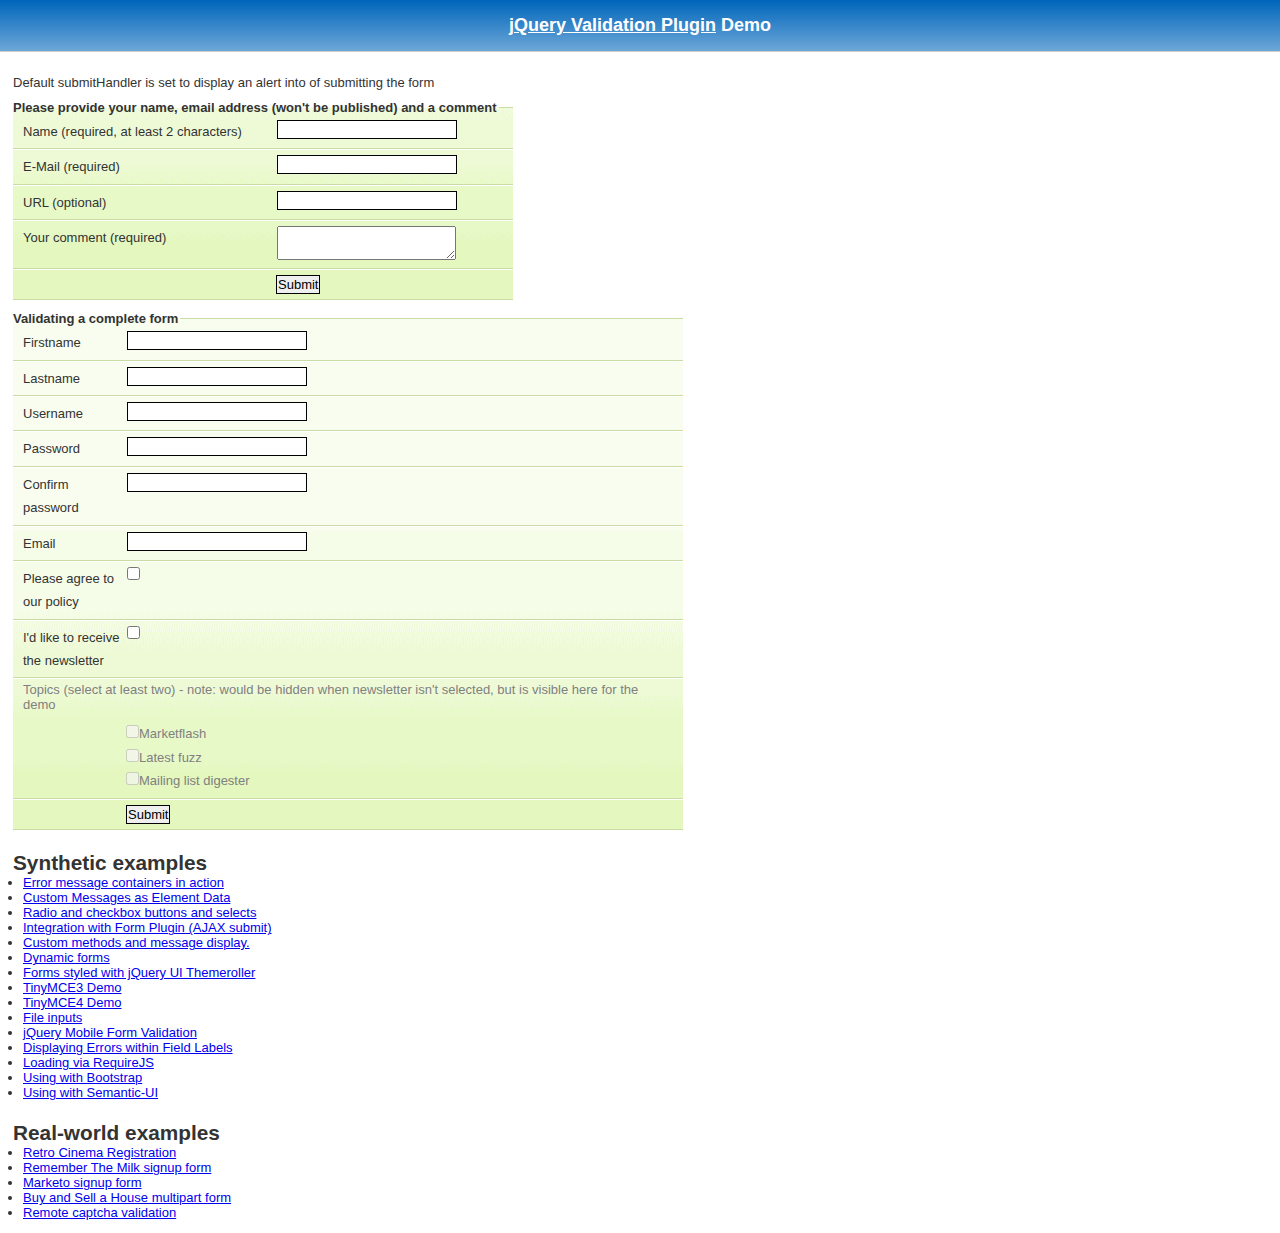
<file: jquery-validation-1.19.5/demo/index.html>
<!DOCTYPE html>
<html lang="en">
<head>
	<meta charset="utf-8">
	<title>jQuery validation plug-in - main demo</title>
	<link rel="stylesheet" href="css/screen.css">
	<script src="../lib/jquery.js"></script>
	<script src="../dist/jquery.validate.js"></script>
	<script>
	$.validator.setDefaults({
		submitHandler: function() {
			alert("submitted!");
		}
	});

	$().ready(function() {
		// validate the comment form when it is submitted
		$("#commentForm").validate();

		// validate signup form on keyup and submit
		$("#signupForm").validate({
			rules: {
				firstname: "required",
				lastname: "required",
				username: {
					required: true,
					minlength: 2
				},
				password: {
					required: true,
					minlength: 5
				},
				confirm_password: {
					required: true,
					minlength: 5,
					equalTo: "#password"
				},
				email: {
					required: true,
					email: true
				},
				topic: {
					required: "#newsletter:checked",
					minlength: 2
				},
				agree: "required"
			},
			messages: {
				firstname: "Please enter your firstname",
				lastname: "Please enter your lastname",
				username: {
					required: "Please enter a username",
					minlength: "Your username must consist of at least 2 characters"
				},
				password: {
					required: "Please provide a password",
					minlength: "Your password must be at least 5 characters long"
				},
				confirm_password: {
					required: "Please provide a password",
					minlength: "Your password must be at least 5 characters long",
					equalTo: "Please enter the same password as above"
				},
				email: "Please enter a valid email address",
				agree: "Please accept our policy",
				topic: "Please select at least 2 topics"
			}
		});

		// propose username by combining first- and lastname
		$("#username").focus(function() {
			var firstname = $("#firstname").val();
			var lastname = $("#lastname").val();
			if (firstname && lastname && !this.value) {
				this.value = firstname + "." + lastname;
			}
		});

		//code to hide topic selection, disable for demo
		var newsletter = $("#newsletter");
		// newsletter topics are optional, hide at first
		var inital = newsletter.is(":checked");
		var topics = $("#newsletter_topics")[inital ? "removeClass" : "addClass"]("gray");
		var topicInputs = topics.find("input").attr("disabled", !inital);
		// show when newsletter is checked
		newsletter.click(function() {
			topics[this.checked ? "removeClass" : "addClass"]("gray");
			topicInputs.attr("disabled", !this.checked);
		});
	});
	</script>
	<style>
	#commentForm {
		width: 500px;
	}
	#commentForm label {
		width: 250px;
	}
	#commentForm label.error, #commentForm input.submit {
		margin-left: 253px;
	}
	#signupForm {
		width: 670px;
	}
	#signupForm label.error {
		margin-left: 10px;
		width: auto;
		display: inline;
	}
	#newsletter_topics label.error {
		display: none;
		margin-left: 103px;
	}
	</style>
</head>
<body>
<h1 id="banner"><a href="https://jqueryvalidation.org/">jQuery Validation Plugin</a> Demo</h1>
<div id="main">
	<p>Default submitHandler is set to display an alert into of submitting the form</p>
	<form class="cmxform" id="commentForm" method="get" action="">
		<fieldset>
			<legend>Please provide your name, email address (won't be published) and a comment</legend>
			<p>
				<label for="cname">Name (required, at least 2 characters)</label>
				<input id="cname" name="name" minlength="2" type="text" required>
			</p>
			<p>
				<label for="cemail">E-Mail (required)</label>
				<input id="cemail" type="email" name="email" required>
			</p>
			<p>
				<label for="curl">URL (optional)</label>
				<input id="curl" type="url" name="url">
			</p>
			<p>
				<label for="ccomment">Your comment (required)</label>
				<textarea id="ccomment" name="comment" required></textarea>
			</p>
			<p>
				<input class="submit" type="submit" value="Submit">
			</p>
		</fieldset>
	</form>
	<form class="cmxform" id="signupForm" method="get" action="">
		<fieldset>
			<legend>Validating a complete form</legend>
			<p>
				<label for="firstname">Firstname</label>
				<input id="firstname" name="firstname" type="text">
			</p>
			<p>
				<label for="lastname">Lastname</label>
				<input id="lastname" name="lastname" type="text">
			</p>
			<p>
				<label for="username">Username</label>
				<input id="username" name="username" type="text">
			</p>
			<p>
				<label for="password">Password</label>
				<input id="password" name="password" type="password">
			</p>
			<p>
				<label for="confirm_password">Confirm password</label>
				<input id="confirm_password" name="confirm_password" type="password">
			</p>
			<p>
				<label for="email">Email</label>
				<input id="email" name="email" type="email">
			</p>
			<p>
				<label for="agree">Please agree to our policy</label>
				<input type="checkbox" class="checkbox" id="agree" name="agree">
			</p>
			<p>
				<label for="newsletter">I'd like to receive the newsletter</label>
				<input type="checkbox" class="checkbox" id="newsletter" name="newsletter">
			</p>
			<fieldset id="newsletter_topics">
				<legend>Topics (select at least two) - note: would be hidden when newsletter isn't selected, but is visible here for the demo</legend>
				<label for="topic_marketflash">
					<input type="checkbox" id="topic_marketflash" value="marketflash" name="topic">Marketflash
				</label>
				<label for="topic_fuzz">
					<input type="checkbox" id="topic_fuzz" value="fuzz" name="topic">Latest fuzz
				</label>
				<label for="topic_digester">
					<input type="checkbox" id="topic_digester" value="digester" name="topic">Mailing list digester
				</label>
				<label for="topic" class="error">Please select at least two topics you'd like to receive.</label>
			</fieldset>
			<p>
				<input class="submit" type="submit" value="Submit">
			</p>
		</fieldset>
	</form>
	<h3>Synthetic examples</h3>
	<ul>
		<li><a href="errorcontainer-demo.html">Error message containers in action</a>
		</li>
		<li><a href="custom-messages-data-demo.html">Custom Messages as Element Data</a>
		</li>
		<li><a href="radio-checkbox-select-demo.html">Radio and checkbox buttons and selects</a>
		</li>
		<li><a href="ajaxSubmit-integration-demo.html">Integration with Form Plugin (AJAX submit)</a>
		</li>
		<li><a href="custom-methods-demo.html">Custom methods and message display.</a>
		</li>
		<li><a href="dynamic-totals.html">Dynamic forms</a>
		</li>
		<li><a href="themerollered.html">Forms styled with jQuery UI Themeroller</a>
		</li>
		<li><a href="tinymce/">TinyMCE3 Demo</a>
		</li>
		<li><a href="tinymce4/">TinyMCE4 Demo</a>
		</li>
		<li><a href="file_input.html">File inputs</a>
		</li>
		<li><a href="jquerymobile.html">jQuery Mobile Form Validation</a>
		</li>
		<li><a href="errors-within-labels.html">Displaying Errors within Field Labels</a>
		</li>
		<li><a href="requirejs/index.html">Loading via RequireJS</a>
		</li>
		<li><a href="bootstrap/index.html">Using with Bootstrap</a>
		</li>
		<li><a href="semantic-ui/index.html">Using with Semantic-UI</a>
		</li>
	</ul>
	<h3>Real-world examples</h3>
	<ul>
		<li><a href="cinema/">Retro Cinema Registration</a></li>
		<li><a href="milk/">Remember The Milk signup form</a></li>
		<li><a href="marketo/">Marketo signup form</a></li>
		<li><a href="multipart/">Buy and Sell a House multipart form</a></li>
		<li><a href="captcha/">Remote captcha validation</a></li>
	</ul>
</div>
</body>
</html>
</file>
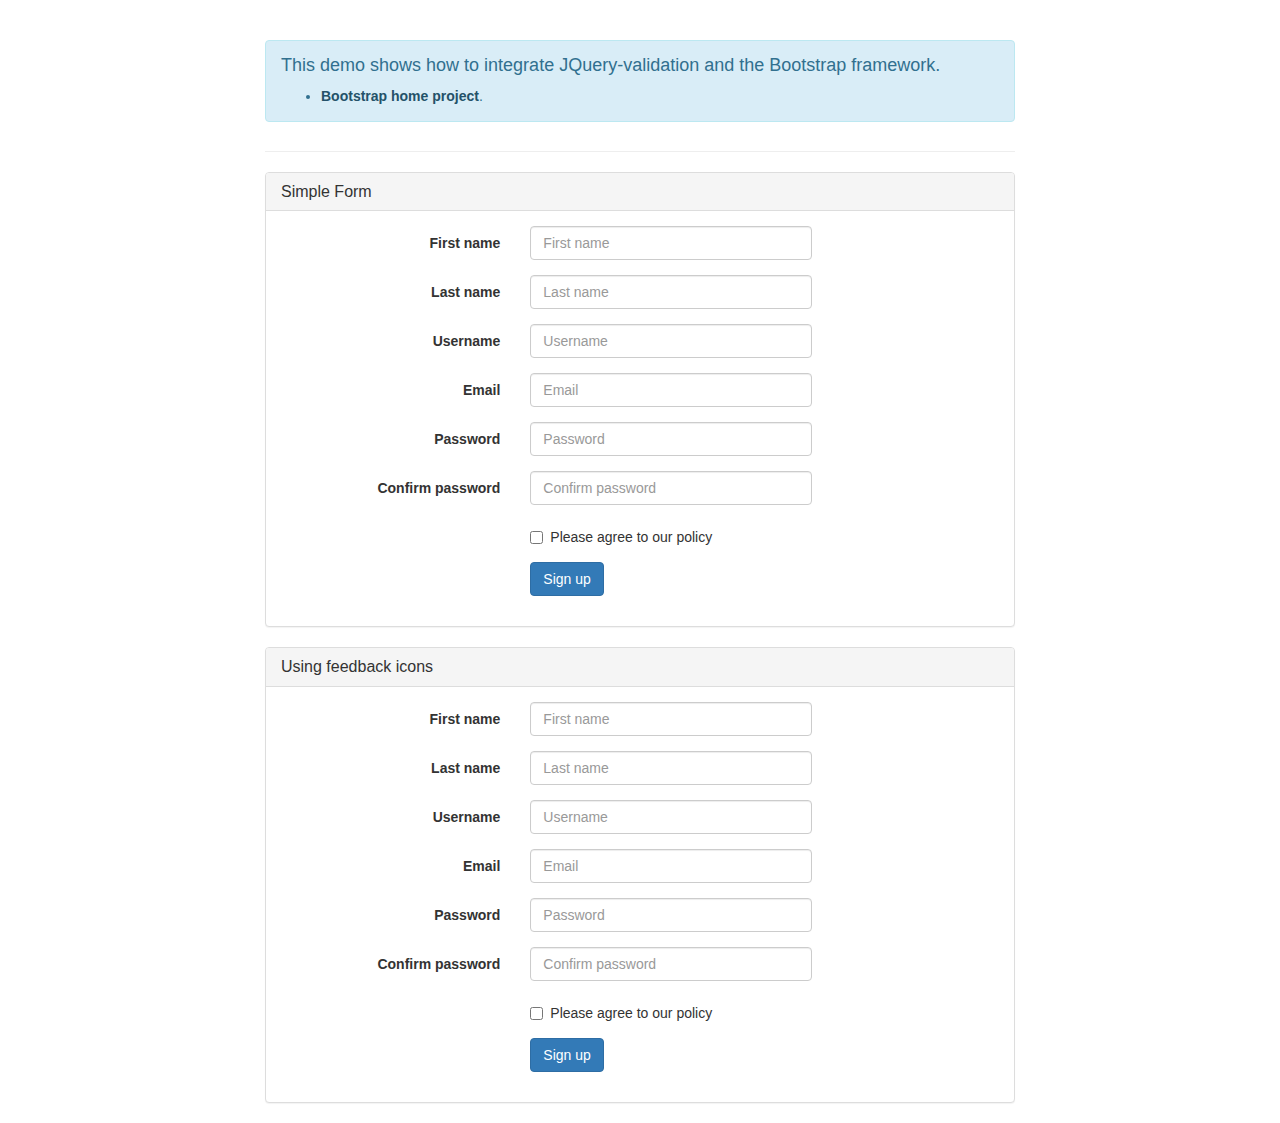
<file: jquery-validation-1.19.5/demo/bootstrap/index.html>
<!DOCTYPE html>
<html>
<head>
	<title>JQuery-validation demo | Bootstrap</title>

	<link rel="stylesheet" href="https://maxcdn.bootstrapcdn.com/bootstrap/3.3.5/css/bootstrap.min.css" />

	<script type="text/javascript" src="../../lib/jquery-1.11.1.js"></script>
	<script type="text/javascript" src="../../dist/jquery.validate.js"></script>
</head>
<body>
	<div class="container">
		<div class="row">
			<div class="col-sm-8 col-sm-offset-2">
				<div class="page-header">
					<div class="alert alert-info" role="alert">
						<h4>This demo shows how to integrate JQuery-validation and the Bootstrap framework.</h4>
						<ul>
							<li><a href="https://getbootstrap.com/" class="alert-link">Bootstrap home project</a>.</li>
						</ul>
					</div>
				</div>

				<div class="panel panel-default">
					<div class="panel-heading">
						<h3 class="panel-title">Simple Form</h3>
					</div>
					<div class="panel-body">
						<form id="signupForm" method="post" class="form-horizontal" action="">
							<div class="form-group">
								<label class="col-sm-4 control-label" for="firstname">First name</label>
								<div class="col-sm-5">
									<input type="text" class="form-control" id="firstname" name="firstname" placeholder="First name" />
								</div>
							</div>

							<div class="form-group">
								<label class="col-sm-4 control-label" for="lastname">Last name</label>
								<div class="col-sm-5">
									<input type="text" class="form-control" id="lastname" name="lastname" placeholder="Last name" />
								</div>
							</div>

							<div class="form-group">
								<label class="col-sm-4 control-label" for="username">Username</label>
								<div class="col-sm-5">
									<input type="text" class="form-control" id="username" name="username" placeholder="Username" />
								</div>
							</div>

							<div class="form-group">
								<label class="col-sm-4 control-label" for="email">Email</label>
								<div class="col-sm-5">
									<input type="text" class="form-control" id="email" name="email" placeholder="Email" />
								</div>
							</div>

							<div class="form-group">
								<label class="col-sm-4 control-label" for="password">Password</label>
								<div class="col-sm-5">
									<input type="password" class="form-control" id="password" name="password" placeholder="Password" />
								</div>
							</div>

							<div class="form-group">
								<label class="col-sm-4 control-label" for="confirm_password">Confirm password</label>
								<div class="col-sm-5">
									<input type="password" class="form-control" id="confirm_password" name="confirm_password" placeholder="Confirm password" />
								</div>
							</div>

							<div class="form-group">
								<div class="col-sm-5 col-sm-offset-4">
									<div class="checkbox">
										<label>
											<input type="checkbox" id="agree" name="agree" value="agree" />Please agree to our policy
										</label>
									</div>
								</div>
							</div>

							<div class="form-group">
								<div class="col-sm-9 col-sm-offset-4">
									<button type="submit" class="btn btn-primary" name="signup" value="Sign up">Sign up</button>
								</div>
							</div>
						</form>
					</div>
				</div>

				<div class="panel panel-default">
					<div class="panel-heading">
						<h3 class="panel-title">Using feedback icons</h3>
					</div>
					<div class="panel-body">
						<form id="signupForm1" method="post" class="form-horizontal" action="">
							<div class="form-group">
								<label class="col-sm-4 control-label" for="firstname1">First name</label>
								<div class="col-sm-5">
									<input type="text" class="form-control" id="firstname1" name="firstname1" placeholder="First name" />
								</div>
							</div>

							<div class="form-group">
								<label class="col-sm-4 control-label" for="lastname1">Last name</label>
								<div class="col-sm-5">
									<input type="text" class="form-control" id="lastname1" name="lastname1" placeholder="Last name" />
								</div>
							</div>

							<div class="form-group">
								<label class="col-sm-4 control-label" for="username1">Username</label>
								<div class="col-sm-5">
									<input type="text" class="form-control" id="username1" name="username1" placeholder="Username" />
								</div>
							</div>

							<div class="form-group">
								<label class="col-sm-4 control-label" for="email1">Email</label>
								<div class="col-sm-5">
									<input type="text" class="form-control" id="email1" name="email1" placeholder="Email" />
								</div>
							</div>

							<div class="form-group">
								<label class="col-sm-4 control-label" for="password1">Password</label>
								<div class="col-sm-5">
									<input type="password" class="form-control" id="password1" name="password1" placeholder="Password" />
								</div>
							</div>

							<div class="form-group">
								<label class="col-sm-4 control-label" for="confirm_password1">Confirm password</label>
								<div class="col-sm-5">
									<input type="password" class="form-control" id="confirm_password1" name="confirm_password1" placeholder="Confirm password" />
								</div>
							</div>

							<div class="form-group">
								<div class="col-sm-5 col-sm-offset-4">
									<div class="checkbox">
										<label>
											<input type="checkbox" id="agree1" name="agree1" value="agree" />Please agree to our policy
										</label>
									</div>
								</div>
							</div>

							<div class="form-group">
								<div class="col-sm-9 col-sm-offset-4">
									<button type="submit" class="btn btn-primary" name="signup1" value="Sign up">Sign up</button>
								</div>
							</div>
						</form>
					</div>
				</div>
			</div>
		</div>
	</div>
	<script type="text/javascript">
		$.validator.setDefaults( {
			submitHandler: function () {
				alert( "submitted!" );
			}
		} );

		$( document ).ready( function () {
			$( "#signupForm" ).validate( {
				rules: {
					firstname: "required",
					lastname: "required",
					username: {
						required: true,
						minlength: 2
					},
					password: {
						required: true,
						minlength: 5
					},
					confirm_password: {
						required: true,
						minlength: 5,
						equalTo: "#password"
					},
					email: {
						required: true,
						email: true
					},
					agree: "required"
				},
				messages: {
					firstname: "Please enter your firstname",
					lastname: "Please enter your lastname",
					username: {
						required: "Please enter a username",
						minlength: "Your username must consist of at least 2 characters"
					},
					password: {
						required: "Please provide a password",
						minlength: "Your password must be at least 5 characters long"
					},
					confirm_password: {
						required: "Please provide a password",
						minlength: "Your password must be at least 5 characters long",
						equalTo: "Please enter the same password as above"
					},
					email: "Please enter a valid email address",
					agree: "Please accept our policy"
				},
				errorElement: "em",
				errorPlacement: function ( error, element ) {
					// Add the `help-block` class to the error element
					error.addClass( "help-block" );

					if ( element.prop( "type" ) === "checkbox" ) {
						error.insertAfter( element.parent( "label" ) );
					} else {
						error.insertAfter( element );
					}
				},
				highlight: function ( element, errorClass, validClass ) {
					$( element ).parents( ".col-sm-5" ).addClass( "has-error" ).removeClass( "has-success" );
				},
				unhighlight: function (element, errorClass, validClass) {
					$( element ).parents( ".col-sm-5" ).addClass( "has-success" ).removeClass( "has-error" );
				}
			} );

			$( "#signupForm1" ).validate( {
				rules: {
					firstname1: "required",
					lastname1: "required",
					username1: {
						required: true,
						minlength: 2
					},
					password1: {
						required: true,
						minlength: 5
					},
					confirm_password1: {
						required: true,
						minlength: 5,
						equalTo: "#password1"
					},
					email1: {
						required: true,
						email: true
					},
					agree1: "required"
				},
				messages: {
					firstname1: "Please enter your firstname",
					lastname1: "Please enter your lastname",
					username1: {
						required: "Please enter a username",
						minlength: "Your username must consist of at least 2 characters"
					},
					password1: {
						required: "Please provide a password",
						minlength: "Your password must be at least 5 characters long"
					},
					confirm_password1: {
						required: "Please provide a password",
						minlength: "Your password must be at least 5 characters long",
						equalTo: "Please enter the same password as above"
					},
					email1: "Please enter a valid email address",
					agree1: "Please accept our policy"
				},
				errorElement: "em",
				errorPlacement: function ( error, element ) {
					// Add the `help-block` class to the error element
					error.addClass( "help-block" );

					// Add `has-feedback` class to the parent div.form-group
					// in order to add icons to inputs
					element.parents( ".col-sm-5" ).addClass( "has-feedback" );

					if ( element.prop( "type" ) === "checkbox" ) {
						error.insertAfter( element.parent( "label" ) );
					} else {
						error.insertAfter( element );
					}

					// Add the span element, if doesn't exists, and apply the icon classes to it.
					if ( !element.next( "span" )[ 0 ] ) {
						$( "<span class='glyphicon glyphicon-remove form-control-feedback'></span>" ).insertAfter( element );
					}
				},
				success: function ( label, element ) {
					// Add the span element, if doesn't exists, and apply the icon classes to it.
					if ( !$( element ).next( "span" )[ 0 ] ) {
						$( "<span class='glyphicon glyphicon-ok form-control-feedback'></span>" ).insertAfter( $( element ) );
					}
				},
				highlight: function ( element, errorClass, validClass ) {
					$( element ).parents( ".col-sm-5" ).addClass( "has-error" ).removeClass( "has-success" );
					$( element ).next( "span" ).addClass( "glyphicon-remove" ).removeClass( "glyphicon-ok" );
				},
				unhighlight: function ( element, errorClass, validClass ) {
					$( element ).parents( ".col-sm-5" ).addClass( "has-success" ).removeClass( "has-error" );
					$( element ).next( "span" ).addClass( "glyphicon-ok" ).removeClass( "glyphicon-remove" );
				}
			} );
		} );
	</script>
</body>
</html>
</file>
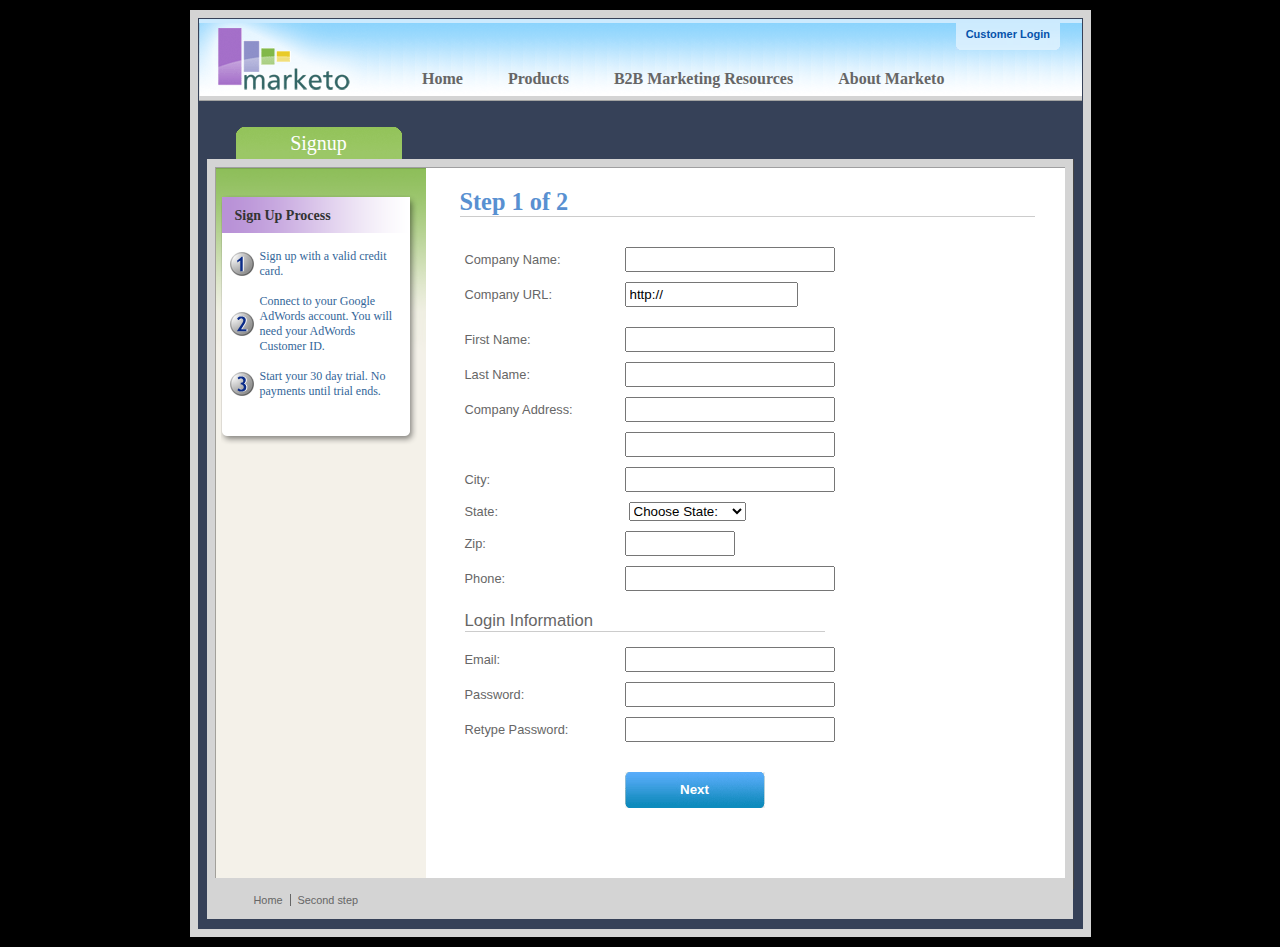
<file: jquery-validation-1.19.5/demo/marketo/index.html>
<!DOCTYPE html>
<html lang="en">
<head>
	<meta charset="utf-8">
	<title>Subscription Signup | Marketo</title>
	<script src="../../lib/jquery.js"></script>
	<script src="../../lib/jquery.mockjax.js"></script>
	<script src="../../dist/jquery.validate.js"></script>
	<script src="jquery.maskedinput.js"></script>
	<script src="mktSignup.js"></script>
	<link rel="stylesheet" href="stylesheet.css">
</head>
<body>
<!-- start page wrapper -->
<div id="letterbox">
	<!-- start header container -->
	<div id="header-background">
		<div class="nav-global-container">
			<div class="login">
				<a href="#">
					<span></span>Customer Login</a>
			</div>
			<div class="logo">
				<a href="#">
					<img src="images/logo_marketo.gif" width="168" height="73" alt="Marketo">
				</a>
			</div>
			<div class="nav-global">
				<ul>
					<li>
						<a href="#" class="nav-g01">
							<span></span>Home</a>
					</li>
					<li>
						<a href="#" class="nav-g02">
							<span></span>Products</a>
					</li>
					<li>
						<a href="#" class="nav-g04">
							<span></span>B2B Marketing Resources</a>
					</li>
					<li>
						<a href="#" class="nav-g05">
							<span></span>About Marketo</a>
					</li>
				</ul>
			</div>
		</div>
	</div>
	<!-- end header container -->
	<div class="line-grey-tier"></div>
	<!-- start page container 2 div-->
	<div id="page-container" class="resize">
		<div id="page-content-inner" class="resize">
			<!-- start col-main -->
			<div id="col-main" class="resize" style="">
				<!-- start main content -->
				<div class="main-content resize">
					<div class="action-container" style="display:none;"></div>
					<h1>Step 1 of 2</h1>
					<p>
					</p>
					<br clear="all">
					<div>
						<form id="profileForm" type="actionForm" action="step2.htm" method="get">
							<div class="error" style="display:none;">
								<img src="images/warning.gif" alt="Warning!" width="24" height="24" style="float:left; margin: -5px 10px 0px 0px;">
								<span></span>.
								<br clear="all">
							</div>
							<table cellpadding="0" cellspacing="0" border="0">
								<tr>
									<td class="label">
										<label for="co_name">Company Name:</label>
									</td>
									<td class="field">
										<input id="co_name" class="required" maxlength="40" name="co_name" size="20" type="text" tabindex="1" value="">
									</td>
								</tr>
								<tr>
									<td class="label">
										<label for="co_url">Company URL:</label>
									</td>
									<td class="field">
										<input id="co_url" class="required defaultInvalid url" maxlength="40" name="co_url" style="width:163px" type="text" tabindex="2" value="http://">
									</td>
								</tr>
								<tr>
									<td>
									<td>
								</tr>
								<tr>
									<td class="label">
										<label for="first_name">First Name:</label>
									</td>
									<td class="field">
										<input id="first_name" class="required" maxlength="40" name="first_name" size="20" type="text" tabindex="3" value="">
									</td>
								</tr>
								<tr>
									<td class="label">
										<label for="last_name">Last Name:</label>
									</td>
									<td class="field">
										<input id="last_name" class="required" maxlength="40" name="last_name" size="20" type="text" tabindex="4" value="">
									</td>
								</tr>
								<tr>
									<td class="label">
										<label for="address1">Company Address:</label>
									</td>
									<td class="field">
										<input maxlength="40" class="required" name="address1" size="20" type="text" tabindex="5" value="">
									</td>
								</tr>
								<tr>
									<td class="label"></td>
									<td class="field">
										<input maxlength="40" name="address2" size="20" type="text" tabindex="6" value="">
									</td>
								</tr>
								<tr>
									<td class="label">
										<label for="city">City:</label>
									</td>
									<td class="field">
										<input maxlength="40" class="required" name="city" size="20" type="text" tabindex="7" value="">
									</td>
								</tr>
								<tr>
									<td class="label">
										<label for="state">State:</label>
									</td>
									<td class="field">
										<select id="state" class="required" name="state" style="margin-left: 4px;" tabindex="8">
											<option value="">Choose State:</option>
											<option value="AL">Alabama</option>
											<option value="AK">Alaska</option>
											<option value="AZ">Arizona</option>
											<option value="AR">Arkansas</option>
											<option value="CA">California</option>
											<option value="CO">Colorado</option>
											<option value="CT">Connecticut</option>
											<option value="DE">Delaware</option>
											<option value="FL">Florida</option>
											<option value="GA">Georgia</option>
											<option value="HI">Hawaii</option>
											<option value="ID">Idaho</option>
											<option value="IL">Illinois</option>
											<option value="IN">Indiana</option>
											<option value="IA">Iowa</option>
											<option value="KS">Kansas</option>
											<option value="KY">Kentucky</option>
											<option value="LA">Louisiana</option>
											<option value="ME">Maine</option>
											<option value="MD">Maryland</option>
											<option value="MA">Massachusetts</option>
											<option value="MI">Michigan</option>
											<option value="MN">Minnesota</option>
											<option value="MS">Mississippi</option>
											<option value="MO">Missouri</option>
											<option value="MT">Montana</option>
											<option value="NE">Nebraska</option>
											<option value="NV">Nevada</option>
											<option value="NH">New Hampshire</option>
											<option value="NJ">New Jersey</option>
											<option value="NM">New Mexico</option>
											<option value="NY">New York</option>
											<option value="NC">North Carolina</option>
											<option value="ND">North Dakota</option>
											<option value="OH">Ohio</option>
											<option value="OK">Oklahoma</option>
											<option value="OR">Oregon</option>
											<option value="PA">Pennsylvania</option>
											<option value="RI">Rhode Island</option>
											<option value="SC">South Carolina</option>
											<option value="SD">South Dakota</option>
											<option value="TN">Tennessee</option>
											<option value="TX">Texas</option>
											<option value="UT">Utah</option>
											<option value="VT">Vermont</option>
											<option value="VA">Virginia</option>
											<option value="WA">Washington</option>
											<option value="WV">West Virginia</option>
											<option value="WI">Wisconsin</option>
											<option value="WY">Wyoming</option>
										</select>
									</td>
								</tr>
								<tr>
									<td class="label">
										<label for="zip">Zip:</label>
									</td>
									<td class="field">
										<input maxlength="10" name="zip" style="width: 100px" type="text" class="required zipcode" tabindex="9" value="">
									</td>
								</tr>
								<tr>
									<td class="label">
										<label for="phone">Phone:</label>
									</td>
									<td class="field">
										<input id="phone" maxlength="14" name="phone" type="text" class="required phone" tabindex="10" value="">
									</td>
								</tr>
								<tr>
									<td colspan="2">
										<h2 style="border-bottom: 1px solid #CCCCCC;">Login Information</h2>
									</td>
								</tr>
								<tr>
									<td class="label">
										<label for="email">Email:</label>
									</td>
									<td class="field">
										<input id="email" class="required email" remote="emails.action" maxlength="40" name="email" size="20" type="text" tabindex="11" value="">
									</td>
								</tr>
								<tr>
									<td class="label">
										<label for="password1">Password:</label>
									</td>
									<td class="field">
										<input id="password1" class="required password" maxlength="40" name="password1" size="20" type="password" tabindex="12" value="">
									</td>
								</tr>
								<tr>
									<td class="label">
										<label for="password2">Retype Password:</label>
									</td>
									<td class="field">
										<input id="password2" class="required" equalTo="#password1" maxlength="40" name="password2" size="20" type="password" tabindex="13" value="">
										<div class="formError"></div>
									</td>
								</tr>
								<tr>
									<td></td>
									<td>
										<div class="buttonSubmit">
											<span></span>
											<input class="formButton" type="submit" value="Next" style="width: 140px" tabindex="14">
										</div>
									</td>
								</tr>
							</table>
							<br>
							<br>
						</form>
						<br clear="all">
					</div>
				</div>
				<!-- end main content -->
				<br>
			</div>
			<!-- end col-main -->
			<!-- start left col -->
			<div id="col-left" class="nav-left-back empty resize" style="position: absolute; min-height: 450px;">
				<div class="col-left-header-tab" style="position: absolute;">Signup</div>
				<div class="nav-left"></div>
				<div class="left-nav-callout png" style="top: 15px; margin-bottom: 100px;">
					<img src="images/left-nav-callout-long.png" class="png" alt="">
					<h6>Sign Up Process</h6>
					<a style="background-image: url(images/step1-24.gif); font-weight: normal; text-decoration: none; cursor: default;">Sign up with a valid credit card.</a>
					<a style="background-image: url(images/step2-24.gif); font-weight: normal; text-decoration: none; cursor: default;">Connect to your Google AdWords account.  You will need your AdWords Customer ID.</a>
					<a style="background-image: url(images/step3-24.gif); font-weight: normal; text-decoration: none; cursor: default;">Start your 30 day trial.  No payments until trial ends.</a>
				</div>
				<div class="footerAddress">
					<b>Marketo Inc.</b>
					<br>1710 S. Amphlett Blvd.
					<br>San Mateo, CA 94402 USA
					<br>
				</div>
				<br clear="all">
			</div>
			<!-- end left col -->
		</div>
	</div>
	<!-- end page container 2 divs-->
	<div id="footer-container" align="center">
		<div class="footer">
			<ul>
				<li><a href="..">Home</a>
				</li>
				<li class="line-off"><a href="step2.htm">Second step</a>
				</li>
			</ul>
		</div>
	</div>
	<!-- end page wrapper -->
</div>
</body>
</html>
</file>
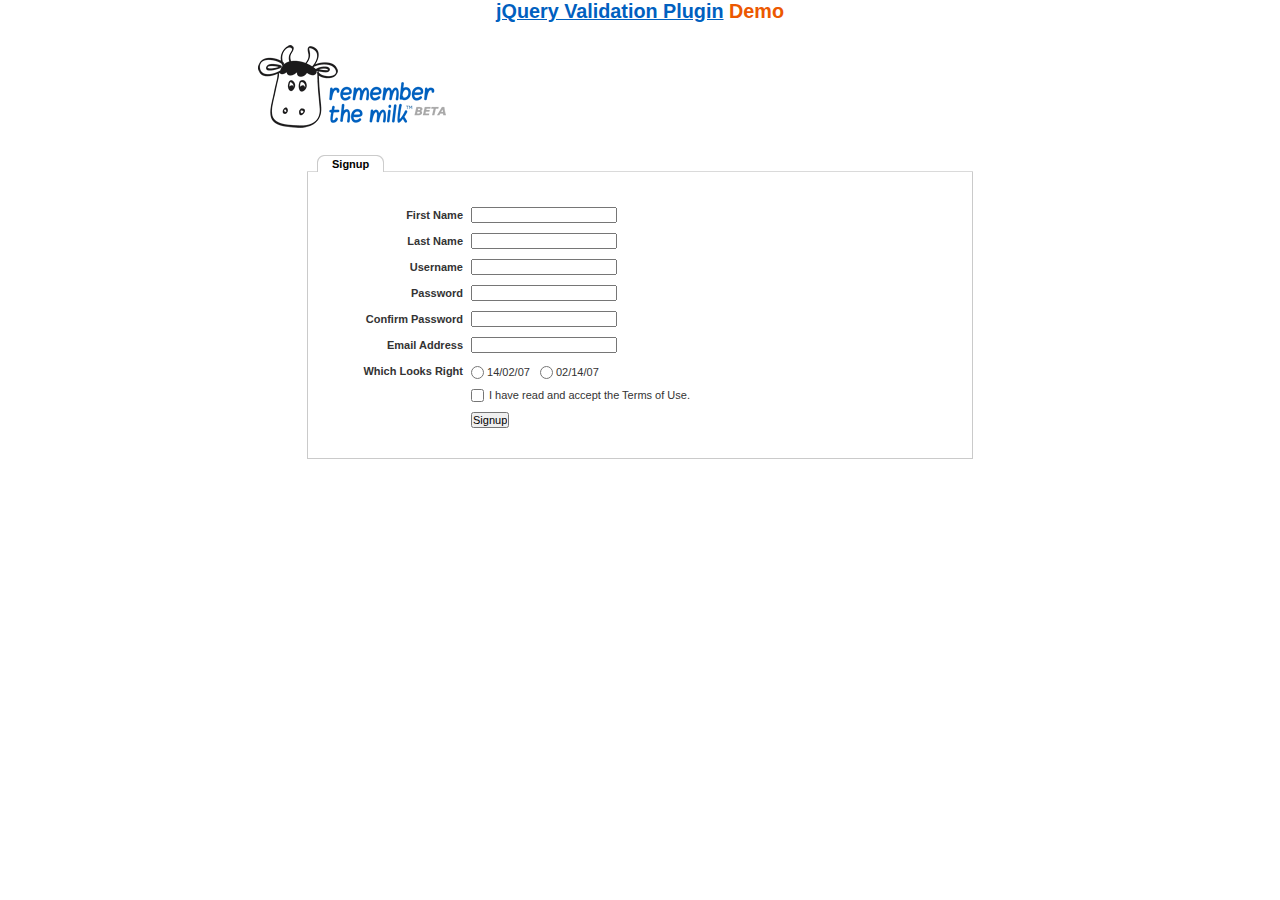
<file: jquery-validation-1.19.5/demo/milk/index.html>
<!DOCTYPE html>
<html lang="en">
<head>
	<meta charset="utf-8">
	<title>Remember The Milk signup form - jQuery Validate plugin demo - with friendly permission from the RTM team</title>
	<link rel="stylesheet" href="milk.css">
	<script src="../../lib/jquery.js"></script>
	<script src="../../lib/jquery.mockjax.js"></script>
	<script src="../../dist/jquery.validate.js"></script>
	<script>
	$(document).ready(function() {
		$.mockjax({
			url: "emails.action",
			response: function(settings) {
				var email = settings.data.email,
					emails = ["glen@marketo.com", "george@bush.gov", "me@god.com", "aboutface@cooper.com", "steam@valve.com", "bill@gates.com"];
				this.responseText = "true";
				if ($.inArray(email, emails) !== -1) {
					this.responseText = "false";
				}
			},
			responseTime: 500
		});

		$.mockjax({
			url: "users.action",
			response: function(settings) {
				var user = settings.data.username,
					users = ["asdf", "Peter", "Peter2", "George"];
				this.responseText = "true";
				if ($.inArray(user, users) !== -1) {
					this.responseText = "false";
				}
			},
			responseTime: 500
		});

		// validate signup form on keyup and submit
		var validator = $("#signupform").validate({
			rules: {
				firstname: "required",
				lastname: "required",
				username: {
					required: true,
					minlength: 2,
					remote: "users.action"
				},
				password: {
					required: true,
					minlength: 5
				},
				password_confirm: {
					required: true,
					minlength: 5,
					equalTo: "#password"
				},
				email: {
					required: true,
					email: true,
					remote: "emails.action"
				},
				dateformat: "required",
				terms: "required"
			},
			messages: {
				firstname: "Enter your firstname",
				lastname: "Enter your lastname",
				username: {
					required: "Enter a username",
					minlength: jQuery.validator.format("Enter at least {0} characters"),
					remote: jQuery.validator.format("{0} is already in use")
				},
				password: {
					required: "Provide a password",
					minlength: jQuery.validator.format("Enter at least {0} characters")
				},
				password_confirm: {
					required: "Repeat your password",
					minlength: jQuery.validator.format("Enter at least {0} characters"),
					equalTo: "Enter the same password as above"
				},
				email: {
					required: "Please enter a valid email address",
					minlength: "Please enter a valid email address",
					remote: jQuery.validator.format("{0} is already in use")
				},
				dateformat: "Choose your preferred dateformat",
				terms: " "
			},
			// the errorPlacement has to take the table layout into account
			errorPlacement: function(error, element) {
				if (element.is(":radio"))
					error.appendTo(element.parent().next().next());
				else if (element.is(":checkbox"))
					error.appendTo(element.next());
				else
					error.appendTo(element.parent().next());
			},
			// specifying a submitHandler prevents the default submit, good for the demo
			submitHandler: function() {
				alert("submitted!");
			},
			// set this class to error-labels to indicate valid fields
			success: function(label) {
				// set &nbsp; as text for IE
				label.html("&nbsp;").addClass("checked");
			},
			highlight: function(element, errorClass) {
				$(element).parent().next().find("." + errorClass).removeClass("checked");
			}
		});

		// propose username by combining first- and lastname
		$("#username").focus(function() {
			var firstname = $("#firstname").val();
			var lastname = $("#lastname").val();
			if (firstname && lastname && !this.value) {
				this.value = (firstname + "." + lastname).toLowerCase();
			}
		});
	});
	</script>
</head>
<body>
<h1 id="banner"><a href="https://jqueryvalidation.org/">jQuery Validation Plugin</a> Demo</h1>
<div id="main">
	<div id="content">
		<div id="header">
			<div id="headerlogo">
				<img src="milk.png" alt="Remember The Milk">
			</div>
		</div>
		<div style="clear: both;">
			<div></div>
		</div>
		<div class="content">
			<div id="signupbox">
				<div id="signuptab">
					<ul>
						<li id="signupcurrent"><a href=" ">Signup</a>
						</li>
					</ul>
				</div>
				<div id="signupwrap">
					<form id="signupform" autocomplete="off" method="get" action="">
						<table>
							<tr>
								<td class="label">
									<label id="lfirstname" for="firstname">First Name</label>
								</td>
								<td class="field">
									<input id="firstname" name="firstname" type="text" value="" maxlength="100">
								</td>
								<td class="status"></td>
							</tr>
							<tr>
								<td class="label">
									<label id="llastname" for="lastname">Last Name</label>
								</td>
								<td class="field">
									<input id="lastname" name="lastname" type="text" value="" maxlength="100">
								</td>
								<td class="status"></td>
							</tr>
							<tr>
								<td class="label">
									<label id="lusername" for="username">Username</label>
								</td>
								<td class="field">
									<input id="username" name="username" type="text" value="" maxlength="50">
								</td>
								<td class="status"></td>
							</tr>
							<tr>
								<td class="label">
									<label id="lpassword" for="password">Password</label>
								</td>
								<td class="field">
									<input id="password" name="password" type="password" maxlength="50" value="">
								</td>
								<td class="status"></td>
							</tr>
							<tr>
								<td class="label">
									<label id="lpassword_confirm" for="password_confirm">Confirm Password</label>
								</td>
								<td class="field">
									<input id="password_confirm" name="password_confirm" type="password" maxlength="50" value="">
								</td>
								<td class="status"></td>
							</tr>
							<tr>
								<td class="label">
									<label id="lemail" for="email">Email Address</label>
								</td>
								<td class="field">
									<input id="email" name="email" type="text" value="" maxlength="150">
								</td>
								<td class="status"></td>
							</tr>
							<tr>
								<td class="label">
									<label>Which Looks Right</label>
								</td>
								<td class="field" colspan="2" style="vertical-align: top; padding-top: 2px;">
									<table>
										<tbody>
											<tr>
												<td style="padding-right: 5px;">
													<input id="dateformat_eu" name="dateformat" type="radio" value="0">
													<label id="ldateformat_eu" for="dateformat_eu">14/02/07</label>
												</td>
												<td style="padding-left: 5px;">
													<input id="dateformat_am" name="dateformat" type="radio" value="1">
													<label id="ldateformat_am" for="dateformat_am">02/14/07</label>
												</td>
												<td>
												</td>
											</tr>
										</tbody>
									</table>
								</td>
							</tr>
							<tr>
								<td class="label">&nbsp;</td>
								<td class="field" colspan="2">
									<div id="termswrap">
										<input id="terms" type="checkbox" name="terms">
										<label id="lterms" for="terms">I have read and accept the Terms of Use.</label>
									</div>
									<!-- /termswrap -->
								</td>
							</tr>
							<tr>
								<td class="label">
									<label id="lsignupsubmit" for="signupsubmit">Signup</label>
								</td>
								<td class="field" colspan="2">
									<input id="signupsubmit" name="signup" type="submit" value="Signup">
								</td>
							</tr>
						</table>
					</form>
				</div>
			</div>
		</div>
	</div>
</div>
</body>
</html>
</file>
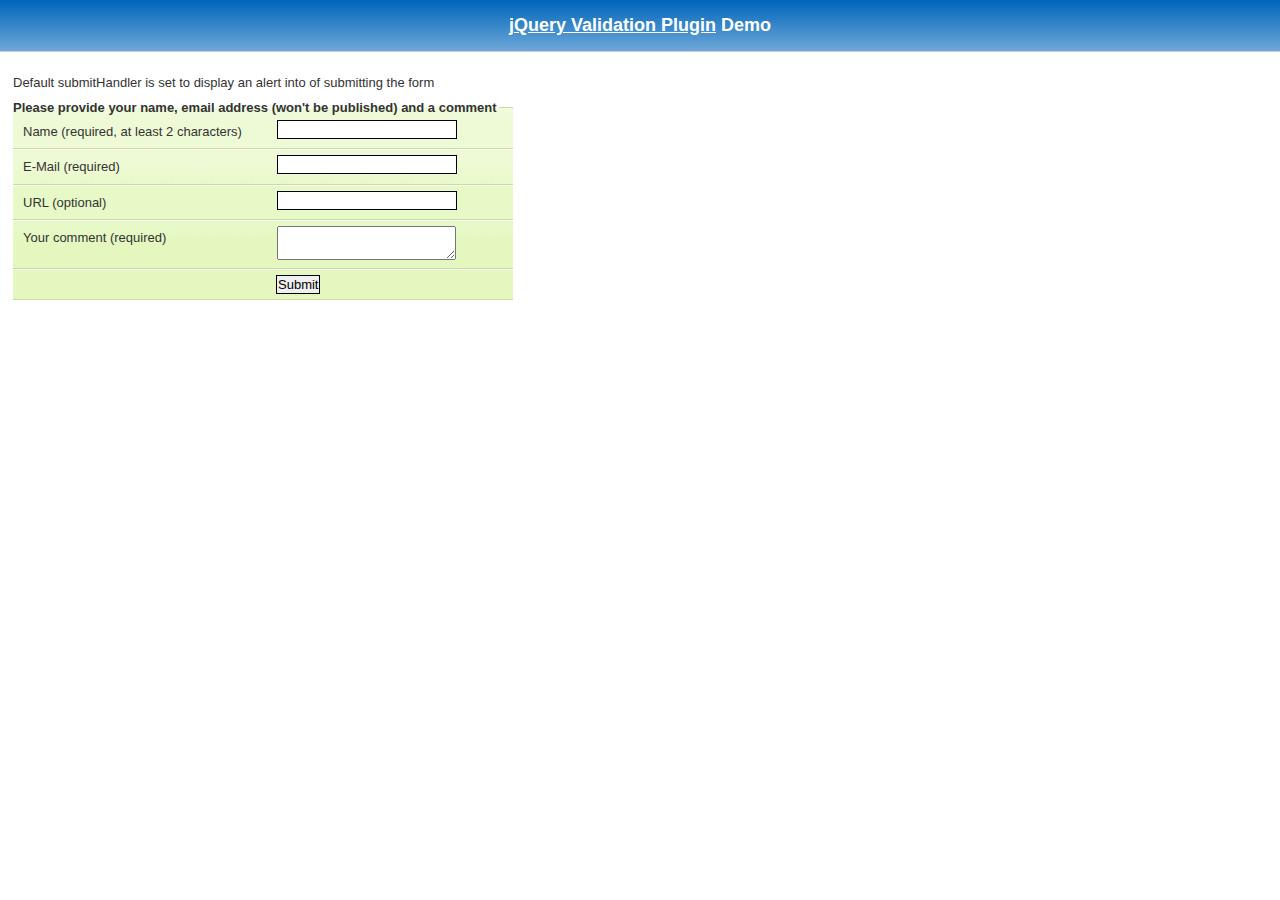
<file: jquery-validation-1.19.5/demo/requirejs/index.html>
<!DOCTYPE html>
<html lang="en">
	<head>
		<meta charset="utf-8">
		<title>jQuery validation plug-in - requirejs demo</title>

		<link rel="stylesheet" href="../css/screen.css">

		<style type="text/css">
			#commentForm { width: 500px; }
			#commentForm label { width: 250px; }
			#commentForm label.error, #commentForm input.submit { margin-left: 253px; }
		</style>
</head>
<body>

	<h1 id="banner"><a href="https://jqueryvalidation.org/">jQuery Validation Plugin</a> Demo</h1>
	<div id="main">

		<p>Default submitHandler is set to display an alert into of submitting the form</p>
		<form class="cmxform" id="commentForm" method="get" action="">
			<fieldset>
				<legend>Please provide your name, email address (won't be published) and a comment</legend>
				<p>
					<label for="cname">Name (required, at least 2 characters)</label>
					<input id="cname" name="name" minlength="2" type="text" required>
				</p>
				<p>
					<label for="cemail">E-Mail (required)</label>
					<input id="cemail" type="email" name="email" required>
				</p>
				<p>
					<label for="curl">URL (optional)</label>
					<input id="curl" type="url" name="url">
				</p>
				<p>
					<label for="ccomment">Your comment (required)</label>
					<textarea id="ccomment" name="comment" required></textarea>
				</p>
				<p>
					<input class="submit" type="submit" value="Submit">
				</p>
			</fieldset>
		</form>

		<script>
		var require = {
			paths: {
				"jquery": "../../lib/jquery-3.1.1"
			}
		};
		</script>
		<script src="../../lib/require.js" data-main="app.js"></script>
	</div>
</body>
</html>
</file>
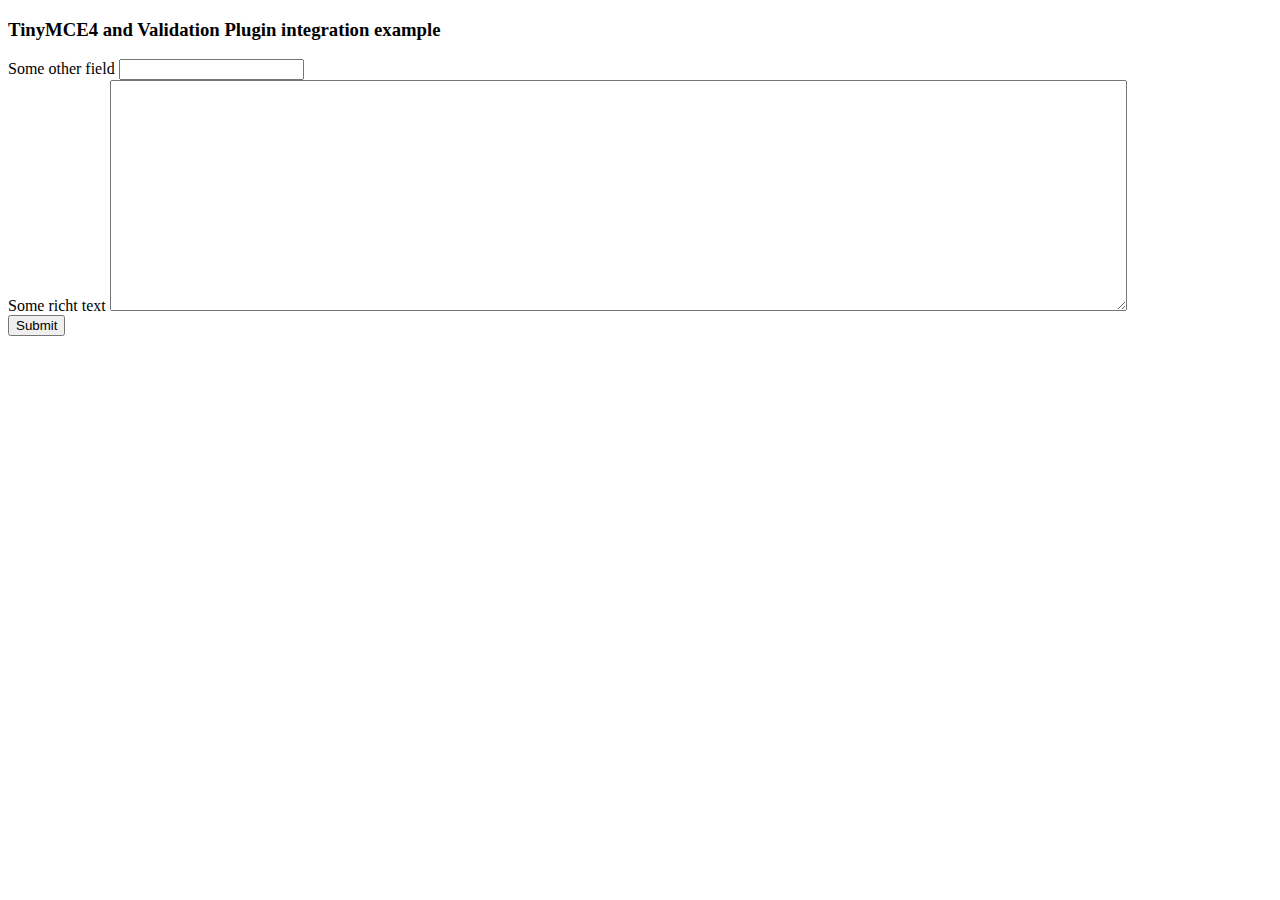
<file: jquery-validation-1.19.5/demo/tinymce4/index.html>
<!doctype html>
<html lang="en">
<head>
	<meta charset="utf-8">
	<title>jQuery Validation plugin: integration with TinyMCE</title>
	<script src="../../lib/jquery.js"></script>
	<script src="../../dist/jquery.validate.js"></script>
	<script src="//tinymce.cachefly.net/4.1/tinymce.min.js"></script>
	<script>
	tinymce.init({
		mode: "textareas",

		setup: function(editor) {
			editor.on('change', function(e) {
				tinymce.triggerSave();
				$("#" + editor.id).valid();
			});
		}

	});
	$(function() {
		var validator = $("#myform").submit(function() {
			// update underlying textarea before submit validation
			tinyMCE.triggerSave();
		}).validate({
			ignore: "",
			rules: {
				title: "required",
				content: "required"
			},
			errorPlacement: function(label, element) {
				// position error label after generated textarea
				if (element.is("textarea")) {
					label.insertAfter(element.next());
				} else {
					label.insertAfter(element)
				}
			}
		});
		validator.focusInvalid = function() {
			// put focus on tinymce on submit validation
			if (this.settings.focusInvalid) {
				try {
					var toFocus = $(this.findLastActive() || this.errorList.length && this.errorList[0].element || []);
					if (toFocus.is("textarea")) {
						tinyMCE.get(toFocus.attr("id")).focus();
					} else {
						toFocus.filter(":visible").focus();
					}
				} catch (e) {
					// ignore IE throwing errors when focusing hidden elements
				}
			}
		}
	})
	</script>
	<!-- /TinyMCE -->
</head>
<body>
<form id="myform" action="">
	<h3>TinyMCE4 and Validation Plugin integration example</h3>
	<label>Some other field</label>
	<input name="title">
	<br>
	<label>Some richt text</label>
	<textarea id="content" name="content" rows="15" cols="80" style="width: 80%"></textarea>
	<br>
	<input type="submit" name="save" value="Submit">
</form>
</body>
</html>
</file>
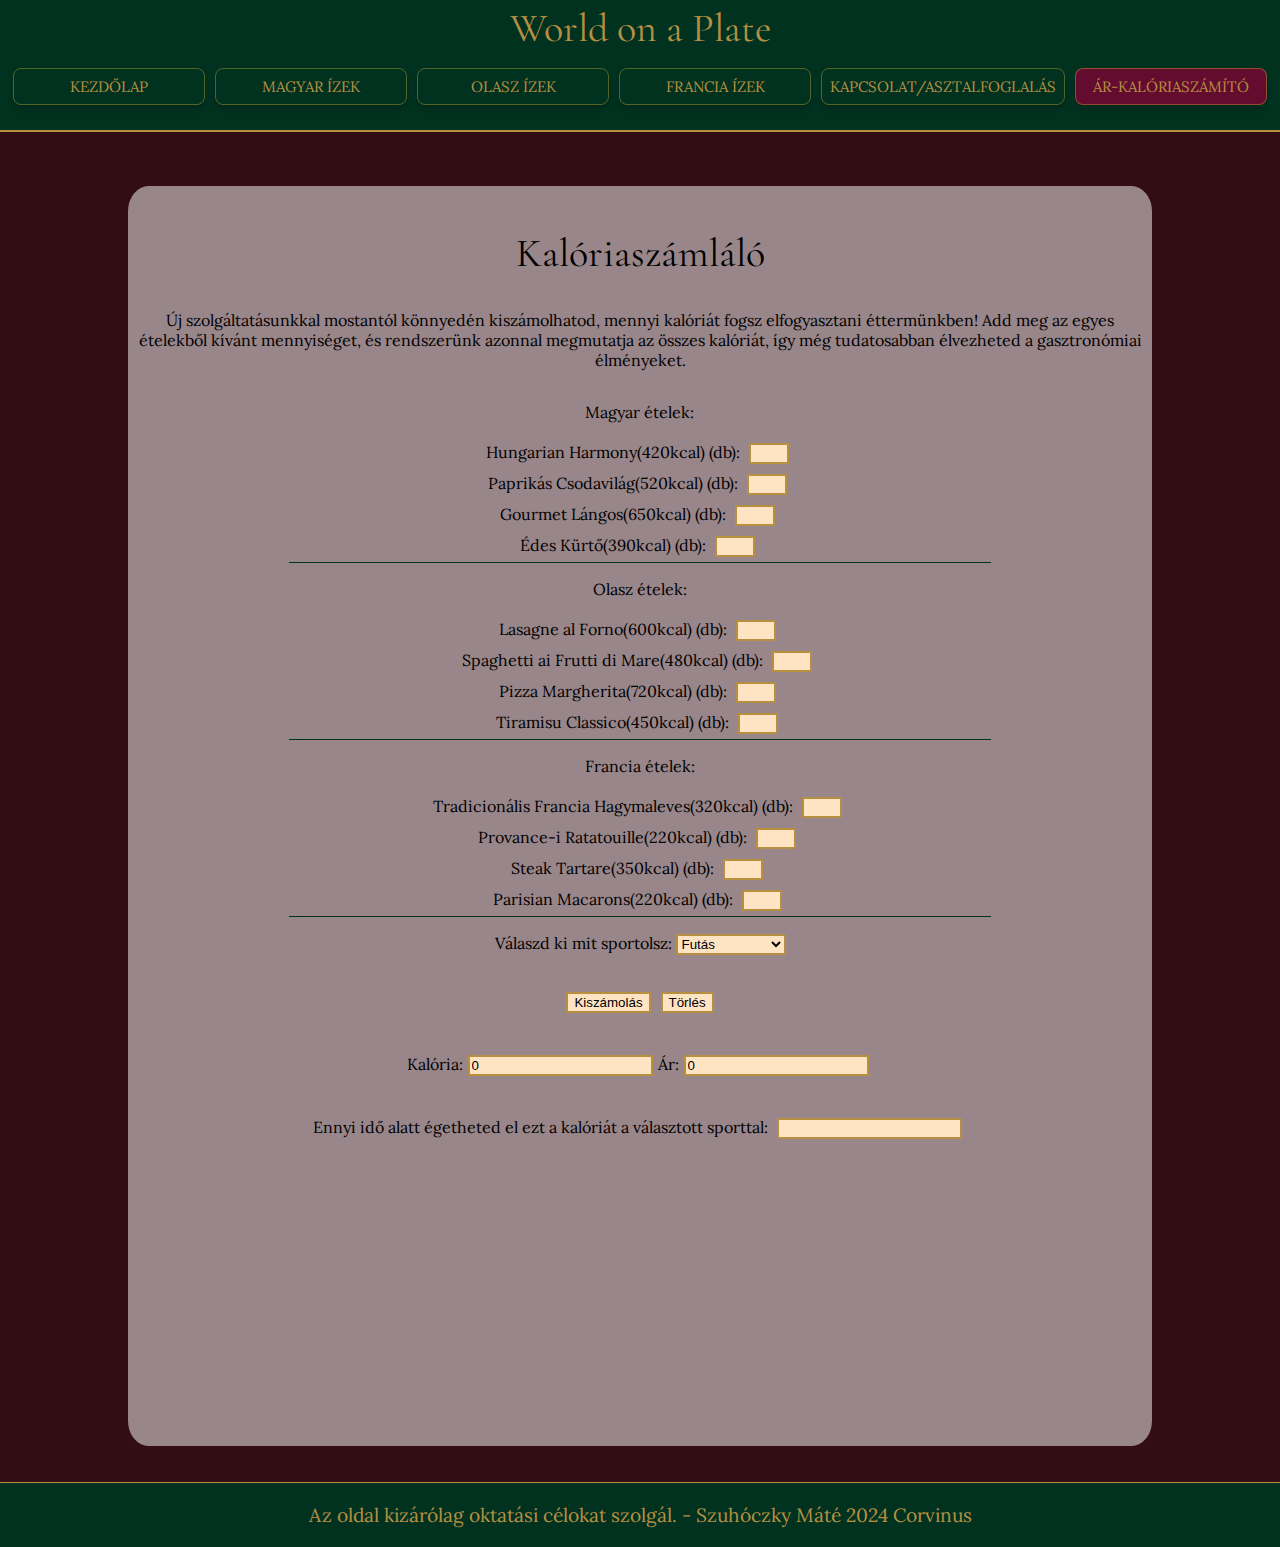
<file: ar_kaloriaszamito.html>
<!DOCTYPE html>
<html lang="hu">

<head>
    <meta charset="UTF-8">
    <meta name="viewport" content="width=device-width, initial-scale=1.0">
    <meta name="author" content="Szuhóczky Máté">
    <meta name="description" content="Egy luxusétterem weboldala">
    <title>World on a Plate</title>
    <link rel="stylesheet" href="style.css">
    <link href="https://fonts.googleapis.com/css2?family=Lora:wght@400;500;600&display=swap" rel="stylesheet">
    <link href="https://fonts.googleapis.com/css2?family=Cormorant+Garamond:wght@300;400;700&display=swap"
        rel="stylesheet">
    <link href="https://fonts.googleapis.com/css2?family=Montserrat:wght@400;500;700&display=swap" rel="stylesheet">
    <link rel="stylesheet" type="text/css" href="slick-1.8.1/slick/slick.css">
    <link rel="stylesheet" type="text/css" href="slick-1.8.1/slick/slick-theme.css">
    <link rel="icon" href="kepek/favicon.ico" type="image/x-icon">
</head>

<body>
    <header>
        <h1>World on a Plate</h1>
    </header>

    <nav>
        <ul>
            <li><a href="index.html">Kezdőlap</a></li>
            <li><a href="magyar.html" >Magyar ízek</a></li>
            <li><a href="olasz.html">Olasz ízek</a></li>
            <li><a href="francia.html" >Francia ízek</a></li>
            <li><a href="kapcsolat.html">Kapcsolat/Asztalfoglalás</a></li>
            <li><a href="ar_kaloriaszamito.html" class="active">Ár-Kalóriaszámító</a></li>
        </ul>
    </nav>
    <form method="post" action="https://rf.uni-corvinus.hu/webfejlesztes/receive.php">
    <div class="container egesz_kapcsolat">
        <div class="hatterresz">
            <div class="leiras_kaloria"><h2>
                Kalóriaszámláló</h2><p>Új szolgáltatásunkkal mostantól könnyedén kiszámolhatod, mennyi kalóriát fogsz elfogyasztani éttermünkben! Add meg az egyes ételekből kívánt mennyiséget, és rendszerünk azonnal megmutatja az összes kalóriát, így még tudatosabban élvezheted a gasztronómiai élményeket.</p></div>
            <div class="felsorolt_etelek">
                <p>Magyar ételek:</p>
                <label for="hungarian_harmony">Hungarian Harmony(420kcal) (db): <input type="number" name="hungarian_harmony" id="hungarian_harmony" class="etel_szam" min="0" max="50"></label>
                <label for="paprikas_csodavilag">Paprikás Csodavilág(520kcal) (db): <input type="number" name="paprikas_csodavilag" id="paprikas_csodavilag" class="etel_szam" min="0" max="50"></label>
                <label for="gourmet_langos">Gourmet Lángos(650kcal) (db): <input type="number" name="gourmet_langos" id="gourmet_langos" class="etel_szam" min="0" max="50"></label>
                <label for="edes_kurto">Édes Kürtő(390kcal) (db): <input type="number" name="edes_kurto" id="edes_kurto" class="etel_szam" min="0" max="50"></label>
            </div>
            <div class="felsorolt_etelek">
                <p>Olasz ételek:</p>
                <label for="lasagna_al_forno">Lasagne al Forno(600kcal) (db): <input type="number" name="lasagna_al_forno" id="lasagna_al_forno" class="etel_szam" min="0" max="50"></label>
                <label for="spaghetti_frutti">Spaghetti ai Frutti di Mare(480kcal) (db): <input type="number" name="spaghetti_frutti" id="spaghetti_frutti" class="etel_szam" min="0" max="50"></label>
                <label for="pizza_margherita">Pizza Margherita(720kcal) (db): <input type="number" name="pizza_margherita" id="pizza_margherita" class="etel_szam" min="0" max="50"></label>
                <label for="tiramisu_classico">Tiramisu Classico(450kcal) (db): <input type="number" name="tiramisu_classico" id="tiramisu_classico" class="etel_szam" min="0" max="50"></label>
            </div>
            <div class="felsorolt_etelek">
                <p>Francia ételek:</p>
                <label for="hagymaleves">Tradicionális Francia Hagymaleves(320kcal) (db): <input type="number" name="hagymaleves" id="hagymaleves" class="etel_szam" min="0" max="50"></label>
                <label for="provance_ratatouille">Provance-i Ratatouille(220kcal) (db): <input type="number" name="provance_ratatouille" id="provance_ratatouille" class="etel_szam" min="0" max="50"></label>
                <label for="steak_tartare">Steak Tartare(350kcal) (db): <input type="number" name="steak_tartare" id="steak_tartare" class="etel_szam" min="0" max="50"></label>
                <label for="parisian_macarons">Parisian Macarons(220kcal) (db): <input type="number" name="parisian_macarons" id="parisian_macarons" class="etel_szam" min="0" max="50"></label>
            </div>
            <p>Válaszd ki mit sportolsz:<label for="sport_valasztas">
                <select name="sport_valasztas" id="sport_valasztas">
                    <option value="futas">Futás</option>
                    <option value="uszas">Úszás</option>
                    <option value="biciklizes">Biciklizés</option>
                    <option value="sulyzo">Súlyzós edzés</option>
                    <option value="box">Boxolás</option>
                </select>
            </label></p>
            <p><input type="button" value="Kiszámolás" id="mybutton" class="elkuldo_gomb"><input type="reset" value="Törlés" class="torlo_gomb"></p>
            <p>Kalória:<input type="text" id="kaloria_eredmeny" value="0">Ár:<input type="text" id="ar_eredmeny" value="0"></p>
            <p>Ennyi idő alatt égetheted el ezt a kalóriát a választott sporttal: <input type="text" id="ido_eredmeny"></p>
        </div>
    </div>
    </form>
    <footer>Az oldal kizárólag oktatási célokat szolgál. - Szuhóczky Máté 2024 Corvinus</footer>
    <script src="js/kaloria.js"></script>
</body>

</html>
</file>
<file: jquery-validation-1.19.5/demo/marketo/stylesheet.css>
:-moz-any-link :focus {
	outline: none;
}

:focus {
	-moz-outline-style: none;
	outline: none;
}

body {
	font-size: 80%;
	margin: 0;
	padding: 0;
	font-family: tahoma, geneva, sans-serif;
	background-color: #000000;
}

a {
	color: #0653AB;
	outline: 0px;
	text-decoration: none;
}

a:hover {
	outline: 0px;
	text-decoration: underline;
}

img {
	border: 0px;
}

/* s1.0 - Page Containers */
#letterbox {
	margin: 10px auto;
	width: 883px;
	background-color: #364158;
	border: 8px solid #D4D4D4;
	padding: 1px 1px 10px 1px;
}

#header-background {
	background: url(images/back_nav_blue.gif) repeat-x;
	margin: 0px auto;
	padding: 0px;
	height: 73px;
	width: 883px;
	border-top: 4px solid #CCEAFE;
	border-bottom: 4px solid #D4D4D4;
}

#page-container {
	width: 866px;
	margin: 0px auto;
	margin-top: 33px; /* pad from top menu to actions buts*/
	margin-bottom: -11px;
	padding-top: 8px;
	padding-bottom: 8px;
	background-color: #D4D4D4; /* light grey*/
	border-right: 1px solid #464646;
}

#page-content-inner {
	width: 849px;
	margin: 0px auto;
	border-top: 1px solid #9F9FA0;
	border-left: 1px solid #A2A09A;
	background-color: #F4F1E9;
	position: relative;
}

#page-content-inner #col-left {
	width: 210px;
	float: left;
	background-color: #F4F1E9;
}

#page-content-inner #col-main {
	width: 639px;
	background-color: #ffffff;
	position: absolute;
	right: 0px;
	top: 0px;
}

#footer-container {
	width: 866px;
	position: relative;
	left: 8px;
	padding: 2px 0px 10px 0px;
	background-color: #D4D4D4; /* light grey*/
}

/* s2.0 - Global navigation bar */
.nav-global-container {
	width: 880px;
	margin: 0px auto;
	position: relative;
}

* html .nav-global-container { /* ie6 fix*/
	margin-bottom: -6px;
}

.login {
	position: absolute;
	right: 20px;
	text-align: center;
}

.login a,.login a span {
	display: block;
	height: 18px;
	font-size: 11px;
	background: url(images/login-sprite.gif) right -5px no-repeat;
	text-decoration: none;
	font-weight: bold;
	padding: 5px 10px 5px 10px;
	position: relative;
}

.login a:hover {
	color: #000000;
	text-decoration: underline;
}

div.login a span {
	background-position: left -105px;
	width: 4px;
	position: absolute;
	top: 0px;
	left: 0px;
	padding: 5px 0px 5px 0px;;
}

div.login a:hover span {

}

.logo {
	float: left;
	margin: 0px 0px -5px 0px; /* neg marging for ie6 */
}

.logo img {
	border: 0px;
	margin-left: -1px;
}

.nav-global {
	float: left;
	width: 645px;
	margin: 40px 0px 0px 40px;
	background-color: transparent;
}

.nav-global ul {
	margin: 0px;
	padding: 0px;
	list-style: none;
}

.nav-global li {
	float: left;
	white-space: nowrap;
}

div.nav-global li a,div.nav-global li a span {
	background-image: url(images/tab-sprite.gif);
	background-position: right 100px;
	background-repeat: no-repeat;
	height: 32px;
	color: #666666;
	text-decoration: none;
	font: bold 16px 'trebuchet ms';
	margin-right: 15px;
	display: block;
	position: relative;
	padding: 7px 15px 0px 15px;
}

div.nav-global li a:hover {
	background-position: right 0px;
	color: #333333;
}

div.nav-global li a:hover span {
	background-position: left -100px;
	display: block !important;
}

div.nav-global li a span {
	background-position: left 150px;
	width: 4px;
	position: absolute;
	left: 0px;
	top: 0px;
	padding: 7px 0px 0px 0px;
}

body.safari div.nav-global li a span {
	display: none;
}

div.nav-global li a.on,div.nav-global li a.on:hover {
	background-position: right -55px;
	color: #FFFFFF;
}

div.nav-global li a.on span,div.nav-global li a.on:hover span {
	background-position: left -155px;
	display: block !important;
}

div.action-container {
	position: relative;
	top: -45px;
	cursor: pointer;
}

div.action-icon-container {
	position: absolute;
	top: -17px;
	left: -17px;
	z-index: 10;
	width: 100px;
	height: 100px;
	overflow: hidden;
}

div.action-icon {
	border: 0px;
	position: absolute;
	top: -0px;
	left: 0px;
}

div.action-button-container {
	height: 106px;
	width: 180px;
	overflow: hidden;
	position: absolute;
	top: 0px;
	left: 0px;
	z-index: 5;
}

img.action-icon {
	border: 0px;
	position: absolute;
	top: 0px;
	left: 0px;
	z-index: 0
}

div.action-text {
	z-index: 20;
	color: #FFFFFF;
	position: absolute;
	left: 40px;
	top: 12px;
	font: 14px tahoma, geneva;
	padding-top: 30px;
}

div.bigbuttons {
	top: -20px;
}

div.action-header {
	z-index: 21;
	position: absolute;
	left: 40px;
	top: 10px;
}

div.action-header b {
	font: bold 17px tahoma, geneva;
	display: block;
	margin-bottom: 10px;
	color: #0b2c89;
	position: absolute;
	top: 0px;
	left: 0px;
	width: 130px;
}

div.action-header b.shadow {
	top: 1px;
	left: 1px;
	color: #d5d5d5;
}

img.action-button {
	position: relative;
}

div.hover img.action-button {
	top: -131px;
}

div.on img.action-button {
	top: -261px;
}

/* s3.0 - top of content Action Buttons */
.action-buttons {
	width: 100%; /* ie6 requires */
}

.action-buttons ul {
	position: relative;
	padding: 0px;
}

.action-buttons li {
	position: relative; /* ie6 fix */
	float: left;
	list-style: none;
	text-align: center;
	line-height: 16px;
	margin: -61px 0px 0px 0px;
}

.action-home li {
	margin: -49px 0px 0px 0px;
}

.action-buttons  a {
	display: block;
	height: 110px;
	width: 175px;
	padding: 14px 0px 0px 25px;
	text-decoration: none;
	font-size: 12px;
	font-weight: bold;
	color: #ffffff;
}

.action-buttons li span {
	color: #053880;
	line-height: 47px;
	font-size: 17px;
}

div.action-bottom {
	margin: 15px 0px 10px 0px;
	float: left;
}

div.action-bottom a {
	height: 61px;
	width: 178px;
	border: 0px;
	background: url(images/action-bottom.gif) no-repeat 0px 0px;
	color: #0b2c89;
	float: left;
	position: relative;
	font: bold 17px tahoma, geneva;
	text-decoration: none;
	margin-right: 10px;
}

div.action-bottom a span {
	position: absolute;
	top: 15px;
	left: 40px;
}

div.action-bottom a span.shadow {
	top: 16px;
	left: 41px;
	color: #d4d4d4;
}

.line-grey {
	background: url(images/line-grey.gif) 0 0 repeat-x;
	height: 2px;
	margin: 8px 25px 20px 0;
}

/* s4.0 - Home Hero Area */
.hero-background {
	position: relative;
	width: 880px;
	background: url(images/back_home-hero.jpg) 10px 0px no-repeat;
	height: 211px;
	margin: -20px 0px 45px 0px;
}

.hero-text {
	float: right;
	width: 626px;
	margin-top: 26px;
}

.hero-text a { /* Sign Up Now Button */
	padding: 5px 32px 0px 0px;
	float: right;
}

.hero-text h1 {
	font-size: 2.3em;
	line-height: 1.2em;
	color: #333333;
	font-family: Trebuchet MS;
	margin: 12px 0px 10px 10px;
}

.hero-text h2 {
	margin: 0px;
	font-weight: normal;
	font-size: 1.35em;
	margin: 5px 0px 13px 10px
}

/* s4.1 - Home Left Header tab */
.col-left-header-tab {
	position: relative; /* ie6 fix */
	background: url(images/tab_green.gif) 0 0 no-repeat;
	height: 30px;
	width: 166px;
	text-align: center;
	color: #ffffff;
	font: 20px 'trebuchet ms';
	padding-top: 2px;
	margin-top: -41px;
	margin-left: 20px;
	line-height: 29px;
	margin-bottom: 8px;
	display: block;
}

.col-left-header-tab a {
	color: #FFFFFF;
}

.callout-green {
	background: url(images/back_green-fade.gif) 0 0 repeat-x;
	font-size: 1.2em;
	padding: 10px 15px 20px 13px;
	color: #303B52;
	line-height: 1.4em;
}

/* s4.2 - Home Left Quote */
.callout-tan {
	color: #666666;
}

.callout-tan h1 {
	background: #F4F1E9 url(images/back_tan-fade.gif) 0 0 repeat-y;
	font-size: 1.1em;
	text-align: center;
	margin: 0px;
	padding: 11px 5px 11px 2px;
	color: #333333;
}

.callout-tan p {
	margin: 0px;
	margin-top: 5px;
	line-height: 1.4em;
	padding: 5px 10px 7px 13px;
}

.callout-tan p img {
	float: left;
	margin: 5px 10px 5px 0px;
}

.callout-tan div {
	text-align: left;
	padding: 5px 10px 7px 0px;
	font-weight: bold;
}

/* s4.3 - purple home boxes */
.box-purple {
	background: #C6C8E3 url(images/back_home-icons.png) 0px 0px repeat-x;
	border-left: 1px solid #ffffff;
	color: #333333;
	width: 581px;
	padding: 10px 15px 20px 15px;
}

div.box-purple a {

}

.box-purple h1 {
	font-size: 1.5em;
	margin: 10px 0px -15px 0px;
}

.box-purple li {
	margin: 0px 0px 0px -23px;
	line-height: 1.6em;
	font-size: 1em;
}

.box-purple  div {
	padding: 0px 0px 0px 110px;
}

.icon-text01 {
	background-image: url(images/icon_search-engine-market.png);
	background-repeat: no-repeat;
}

* html .icon-text01 {
	width: 460px; /* must have a width or heigh tag for ie6*/
	background-image: none;
	filter: progid : DXImageTransform . Microsoft .
		AlphaImageLoader(src = "images/icon_search-engine-market.png",
		sizingMethod = "crop");
}

.icon-text02 {
	background: url(images/icon_landing-pages.png) 0 0 no-repeat;
}

* html .icon-text02 {
	width: 460px; /* must have a width or heigh tag for ie6*/
	background-image: none;
	filter: progid : DXImageTransform . Microsoft .
		AlphaImageLoader(src = "images/icon_landing-pages.png", sizingMethod =
		"crop");
}

.icon-text03 {
	background: url(images/icon_salesforce.png) 0 0 no-repeat;
}

* html .icon-text03 {
	width: 460px; /* must have a width or heigh tag for ie6*/
	background-image: none;
	filter: progid : DXImageTransform . Microsoft .
		AlphaImageLoader(src = "images/icon_salesforce.png", sizingMethod =
		"crop");
}

/* s4.4 - news home boxes */
.callout-news {
	color: #555555;
	float: left;
	width: 49%;
	margin: 10px 1px 0px 0px;
	padding-bottom: 20px;
	text-align: left;
}

.line-news-r {
	border-right: 1px solid #D4D4D4;
}

.callout-news h1 {
	background-color: #EEEEEE;
	font-size: 1.2em;
	margin: 0px;
	padding: 11px 5px 11px 15px;
	color: #333333;
}

.callout-news p {
	margin: 10px 0px 0px 10px;
	padding: 0px 10px 7px 20px;
	background: url(images/news.gif) no-repeat left 1px;
}

.callout-news p a {

}

.callout-news ul {
	list-style-type: none;
	padding: 0;
	margin: 10px 0 0 10px;
}

.callout-news li {
	background: url(images/icon_news.gif) no-repeat left 2px;
	padding: 0px 5px 5px 20px;
}

.callout-news li a {
	display: block;
	margin-bottom: 5px;
}

.callout-news div {
	text-align: right;
}

#scrollup {
	position: relative;
	overflow: hidden;
	height: 440px;
	width: 200px
}

.headline {
	position: absolute;
	top: 600px;
	left: 5px;
	height: 585px;
	width: 190px;
	font: normal 12px tahoma, geneva !important;
}

div.more {
	margin: 5px 0px 0px 0px;
	padding: 0px 10px 0px 0px;
	letter-spacing: inherit;
}

div.more a {
	background: transparent url(images/arrow_r-blue.gif) no-repeat right 2px
		;
	font-weight: bold;
	padding: 0px 20px 0px 0px;
	font-weight: bold;
	text-decoration: none;
}

div.more a:hover {
	text-decoration: underline;
}

/* sX.0 - Left Nav */
.nav-left-back {
	background: url(images/back_nav_side.gif) 0 0 repeat-x;
}

div.empty {
	background: #F1F0E5 url(images/back_green-fade.gif) 0 0 repeat-x;
}

div.empty div.callout-green {

}

.nav-left {
	padding-top: 12px;
	/*background: url(images/logo_marketo_square.gif) 0 0 no-repeat;*/
	width: 210px;
}

.nav-left ul {
	margin: 0px;
	padding: 0px;
	list-style: none;
}

.nav-left li a {
	display: block;
	height: 24px;
	text-decoration: none;
	font-size: 12px;
	font-weight: bold;
	color: #ffffff;
	border-top: 1px solid #B3D38D;
	border-bottom: 1px solid #7CA84E;
	border-left: 1px solid #97B973;
	padding: 6px 0px 0px 20px;
}

.nav-left a:hover,.nav-left a.active:hover,#nav-left-sub a:hover {
	color: #4C6F28;
	background-color: #F4F1E9;
}

.nav-left a.open {
	background-image: url(images/arrow_d-green.gif);
	background-repeat: no-repeat;
	background-position: 6px 11px;
}

.nav-left-header-tab {
	position: relative; /* ie6 fix */
	background: url(images/tab_green.gif) 0 0 no-repeat;
	height: 32px;
	width: 166px;
	text-align: center;
	color: #ffffff;
	margin: -41px 0px 0px 22px;
	line-height: 22px;
	margin-bottom: 8px;
	display: block;
}

div.empty div.nav-left-header-tab {
	background: url(images/tab_green2.gif) 0 0 no-repeat;
}

.nav-left a.active {
	/* background: url(images/arrow_d-green.gif) 5px 10px no-repeat; */
	display: block;
	height: 24px;
	text-decoration: none;
	font-size: 12px;
	font-weight: bold;
	background-color: #F4F1E9;
	color: #4C6F28;
	border-top: 1px solid #D1E5BB;
	border-bottom: 1px solid #B0CB95;
	border-left: 1px solid #DADADA;
	padding: 6px 0px 0px 20px;
}

#nav-left-sub a {
	display: block;
	height: 24px;
	text-decoration: none;
	font-size: 12px;
	font-weight: bold;
	background-color: #D6E8C4;
	color: #4C6F28;
	border-top: 1px solid #D6E8C4;
	border-bottom: 1px solid #B0CB95;
	border-left: 1px solid #97B973;
	border-right: 1px solid #8DBE5A;
	padding: 6px 0px 0px 30px;
}

* html #nav-left-sub { /* ie6 fix */
	margin-top: -1px;
}

*+html #nav-left-sub { /* ie7 fix */
	margin-top: -1px;
}

#nav-left-sub a.active-page {
	display: block;
	height: 24px;
	text-decoration: none;
	font-size: 12px;
	font-weight: bold;
	background-color: #ffffff;
	color: #666666;
	border-top: 0px solid #7CA84E;
	border-bottom: 1px solid #B0CB95;
	border-left: 1px solid #97B973;
	border-right: 0px solid #8DBE5A;
	padding: 6px 0px 0px 30px;
	cursor: default; /* turns off hand icon for link */
}

/* sX.0 -  Main Content */
.main-content {
	color: #666666;
	position: absolute;
	right: 20px;
	padding-top: 20px;
	width: 585px;
	padding-bottom: 20px;
}

div.main-content div.main-content {

}

.main-content h1 {
	color: #5890D1;
	font-size: 1.9em;
	font-family: Trebuchet MS;
	border-bottom: 1px solid #cccccc;
	margin: 0px 10px 0px 0px;
}

.main-content h2 {
	color: #666666;
	font-size: 1.3em;
	font-weight: normal;
	margin: 10px 10px 5px 0px;
}

.main-content p {
	margin: 10px 10px 10px 0px;
	line-height: 1.55em;
}

/* sX.1 -  Main Content Sub Styles */
.sub-grey {
	border-top: 1px solid #D4D4D4;
	border-bottom: 1px solid #D4D4D4;
	background-color: #F4F4F4;
	margin: 10px 10px 0px 0px;
	padding: 0px 10px 20px 15px;
}

.sub-white {
	margin: 10px 10px 0px 0px;
	padding: 0px 10px 20px 15px;
}

img.screen-grab-r {
	margin-right: -8px;
	text-align: right;
	padding: 0px 0px 0px 10px;
}

div.main-content a.screenshot {
	float: right;
	padding: 10px 10px 0px 0px
}

.content-foot {
	border-top: 1px solid #D4D4D4;
	font-size: .9em;
	line-height: 1.45em;
	margin: 10px 20px 0px 0px;
	padding: 10px 10px 30px 0px;
}

div.main-content ul {
	position: relative;
	left: -25px;
}

div.main-content li {
	margin-bottom: 5px;
	list-style-type: disc
}

div.main-content li a {
	color: #6A6CB0;
}

/* sX.0 - Footer */
div.footer {
	color: #666666;
	font-size: .85em;
	font-weight: normal;
	height: 18px;
	margin: 0px auto;
	font-family: Tahoma, Geneva, sans-serif;
	margin-top: 10px;
}

.footer ul {
	list-style-type: none;
}

.footer li {
	float: left;
	border-right: 1px solid #666666;
	padding: 0px 7px 0px 7px;
	margin-top: 3px;
}

.footer a {
	color: #666666;
	text-decoration: none;
}

.footer a:hover {
	color: #0653AB;
	text-decoration: none;
}

.footer li.line-off {
	border-right: 0px solid #ffffff;
}

div.footer strong {
	font-weight: normal;
}

/* sX.0 - General Colors */
.line-grey,.line-grey-tier {
	border-top: 1px solid #A3A3A2;
}

.line-grey-tier {
	padding-bottom: 25px;
}

.bottom {
	height: 10px;
}

div.p10bottom {
	padding-bottom: 10px;
}

.clear {
	clear: both;
}

table.grid {
	background: #EEEEEE;
}

table.grid th {
	background-color: #F4F4F4;
}

table.grid td {
	background-color: #FFFFFF;
}

div.buttonSubmit {
	position: relative;
}

div.buttonSubmit input,div.buttonSubmit span {
	height: 36px;
	position: relative;
	background-image: url(images/button-submit.gif);
	background-repeat: no-repeat;
	background-position: right 0px;
	float: left;
	color: #FFFFFF;
	font-weight: bold;
	padding: 0px 15px 2px 15px;
	margin: 20px 0px 20px 0px;
	border: 0px;
	cursor: pointer;
	z-index: 5;
}

div.buttonSubmit input {
	width: auto;
}

div.buttonSubmit span {
	width: 4px;
	position: absolute;
	left: 0px;
	top: 0px;
	background-position: left -36px;
	padding: 0px 0px 0px 0px;
	z-index: 10;
}

body.safari div.buttonSubmit span {
	display: none
}

div.buttonSubmitHover input {
	background-position: right -72px;
}

div.buttonSubmitHover span {
	background-position: left -108px;
}

a.demoLink {
	padding: 1px 10px 0px 17px;
	height: 24px;
	background: url(images/bullet_triangle_blue.gif) no-repeat 0px 4px;
	display: block;
	float: left;
}

div.callout-tan a {
	background: none;
	color: #0653AB;
	margin: auto;
	display: block;
}

div.callout-tan a:hover {
	background: none;
	color: #0653AB;
}

label.error {
	display: block;
	color: red;
	font-style: italic;
	font-weight: normal;
}

input.error {
	border: 2px solid red;
}

p.demoBlock {
	border-bottom: 1px solid #DDDDDD;
	padding-bottom: 10px;
}

div.left-nav-callout {
	height: 200px;
	width: 190px;
	top: 55px;
	left: 5px;
	position: relative;
	padding-left: 9px;
	padding-top: 13px;
}

div.left-nav-callout img.png {
	position: absolute;
	z-index: 0;
	top: 0px;
	left: 0px;
}

div.left-nav-callout h6 {
	font: bold 14px tahoma, geneva;
	color: #333333;
	height: 36px;
	padding-left: 5px;
	margin: 0px;
	position: relative;
	z-index: 10;
}

div.left-nav-callout a {
	background: url(images/monitor24.gif) no-repeat 0px center;
	padding: 5px 0px 5px 30px;
	display: block;
	font: bold 12px tahoma, geneva;
	color: #336699;
	margin-bottom: 5px;
	position: relative;
	z-index: 10;
	width: 140px;
}

form table td {
	padding: 5px;
}

form table input {
	width: 200px;
	padding: 3px;
	margin: 0px;
}

textarea {
	width: 400px
}

td.label {
	width: 150px;
}

tr.required td.label {
	font-weight: bold;
	background: url(/images/forms/backRequiredGray.gif) no-repeat right
		center;
}

div.subTableDiv {
	width: 500px;
}

div.subTableDiv td.label {
	width: 135px;
}

ul#homeBlog li div.description {
	display: none;
}

td.field input.error, td.field select.error, tr.errorRow td.field input,tr.errorRow td.field select {
	border: 2px solid red;
	background-color: #FFFFD5;
	margin: 0px;
	color: red;
}

tr td.field div.formError {
	display: none;
	color: #FF0000;
}

tr.errorRow td.field div.formError {
	display: block;
	font-weight: normal;
}

div.error {
	color: red;
}

div.error a {
	color: #336699;
	font-size: 12px;
	text-decoration: underline
}

div.tooltip {
	position: absolute;
	left: 30px;
	bottom: 0px;
	display: none; /* in case javascript is disabled */
	width: 170px;
	background-color: #F4F1E9;
	z-index: 100;
	padding: 10px;
	border: 1px solid #CCCCCC;
}

div.offerbox {
	width: 125px;
	float: left;
	position: relative;
}

div.offerbox h3 {
	font: bold 17px tahoma, geneva;
	color: #333333;
	height: 55px;
	margin: 0px auto;
	text-align: center;
}

div.offerbox h4 {
	height: 100px;
	font: normal 13px tahoma, geneva;
	margin: 0px;
}

div.offerbox h5 {
	font: bold 14px tahoma, geneva;
	margin: 0px;
	height: 55px;
}

div.offerbox h5 small {
	float: left;
	font-weight: normal;
	font-size: 10px;
}

div.offerbox div.learnmore {
	padding-left: 25px;
}

div#marketoEditions {
	background: url(images/buynowBack.gif) no-repeat;
	width: 584px;
	height: 376px;
	float: left;
	position: relative;
	margin-bottom: 10px;
}

div.offerHeader {
	background: #0D8BBD;
	position: absolute;
	top: 20px;
	width: 266px;
	height: 34px;
	border: 1px solid #e1e4e2;
}

div.offerHeader span {
	font: 20px 'trebuchet ms';
	color: #FFFFFF;
	position: absolute;
	left: 0px;
	top: 0px;
}

div.offerHeader span.shadow {
	font: 20px 'trebuchet ms';
	color: #333333;
	position: absolute;
}

div.offerbox div.buttonSubmit {
	margin: 5px 0px 0px 10px;
}

div.footerAddress {
	position: absolute;
	bottom: 30px;
	left: 20px;
	color: #666666;
	font-size: 11px;
	display: none;
}
</file>
<file: jquery-validation-1.19.5/demo/milk/milk.css>
/* GENERAL ELEMENTS */

* { margin: 0; padding: 0; }

body, input, select, textarea { font-family: verdana, arial, helvetica, sans-serif; font-size: 11px; }
body { color: #333;  background-color: #fff; text-align: center; }

a:link { color:#0060BF; text-decoration: underline; }
a:visited { color:#0060BF; text-decoration: underline; }
a:active { color:#0060BF; text-decoration: underline; }
a:hover { color:#000000; text-decoration: underline; }
	
h1, h2, h3, h4, h5, h6 { font-family: "Lucida Grande", "Lucida Sans Unicode", geneva, verdana, arial, helvetica, sans-serif; font-weight: bold; color: #666; }
h1 { font-size: 1.8em; margin: 0em 0em 0.6em 0em; color: #EC5800; }
h2 { font-size: 1.5em; margin: 1.2em 0em 0.4em 0em; }
h3 { font-size: 1.4em; margin: 1.2em 0em 0.4em 0em; color: #EC5800; }
h4 { font-size: 1.2em; margin: 1.2em 0em 0.4em 0em; }
h5 { font-size: 1.0em; margin: 1.2em 0em 0.4em 0em; }
h6 { font-size: 0.8em; margin: 1.2em 0em 0.4em 0em; }

img { border: 0px; }

p { font-size: 1.0em; line-height: 1.3em; margin: 1.2em 0em 1.2em 0em; }
li > p { margin-top: 0.2em; }
pre { font-family: monospace; font-size: 1.0em; }
strong, b { font-weight: bold; }

/* PAGE ELEMENTS */

/* Content */

#content { margin: 0em auto; width: 765px; padding: 10px 0 10px 0; text-align: left; /* Win IE5 */ }
.content { margin-left: 4.5em; margin-right: 4.5em; }
.content ol, .content ul, .content li { font-size: 1.0em; line-height: 1.3em; margin: 0.2em 0 0.1em 1.5em; }
.content ol.terms li { margin-bottom: 1em; }

/* Header */

#header { padding-bottom: 10em; }
#headerlogo { float: left; }
#headerlogo img { width: 188px; height: 83px;  }
#headernav { float: right; }

label { font-weight: bold; }
#reminders label { font-weight: normal; }

table.tabbedtable { padding-left: 3em; }
table.tabbedtable td { padding-bottom: 5px; }
table.tabbedtable label { text-align: right; padding-right: 9px; }
.hiddenlabel { visibility: hidden; }
.largelink { border: 1px solid #cacaca; padding: 10px; background-color: #E8EEF7; font-size: 1.2em; font-weight: bold; }
.largelinkwrap { padding-top: 10px; padding-bottom: 10px; }



#signuptab {
  float:left;
  width:100%;
  background:#fff url("bg.gif") repeat-x bottom;
  font-size: 1.0em;
  line-height: normal;
}
#signuptab ul {
  margin:0;
  padding: 0px 10px 0px 10px;
  list-style:none;
}
#signuptab li {
  float:left;
  background:url("left_white.png") no-repeat left top;
  margin:0;
  padding:0 3px 0 9px;
  border-bottom:1px solid #CACACA;
}
#signuptab a {
  float:left;
  display:block;
  width:.1em;
  background:url("right_white.png") no-repeat right top;
  padding:2px 15px 0px 6px;
  text-decoration:none;
  font-weight:bold;
  color:#fff;
  white-space: nowrap;
}
#signuptab > ul a {width:auto;}
/* Commented Backslash Hack hides rule from IE5-Mac \*/
#signuptab a {float:none;}
/* End IE5-Mac hack */
#signuptab a:hover {
  color:#333;
}
#signuptab #signupcurrent {
  background-position:0 -150px;
  border-width:0;
}
#signuptab #signupcurrent a {
  background-position:100% -150px;
  padding-bottom:1px;
  color:#000;
}
#signuptab li:hover, #signuptab li:hover a {
  background-position:0% -150px;
  color:#000;
}
#signuptab li:hover a {
  background-position:100% -150px;
}

/* Signup box */

#signupbox {
  width: 100%;
  text-align: center;
  margin: 0em auto;
}

#signupwrap {
  border: 1px solid #CACACA;
  border-top: 0;
  text-align: left;
  padding: 35px 10px 20px 30px;
  clear: both;
}

/* Unsupported browsers */

.orange_rbcontent { padding: 0.4em; }
.orange_rbroundbox { width: 100%; }

#unsupported {
  font-weight: bold;
  text-align: left;
}

/*#content {
  padding-top: 15px;
}*/

/* Signup form */

#signupform table {
  border-spacing: 0px;
  border-collapse: collapse;
  empty-cells: show;
}

#signupform .label {
  padding-top: 2px;
  padding-right: 8px;
  vertical-align: top;
  text-align: right;
  width: 125px;
  white-space: nowrap;
}

#signupform .field {
  padding-bottom: 10px;
  white-space: nowrap;
}

#signupform .status {
  padding-top: 2px;
  padding-left: 8px;
  vertical-align: top;
  width: 246px;
  white-space: nowrap;
}

#signupform .textfield {
  width: 150px;
}

#signupform label.error {
  background:url("../images/unchecked.gif") no-repeat 0px 0px;
  padding-left: 16px;
  padding-bottom: 2px;
  font-weight: bold;
  color: #EA5200;
}

#signupform label.checked {
  background:url("../images/checked.gif") no-repeat 0px 0px;
}

#signupform .success_msg {
  font-weight: bold;
  color: #0060BF;
  margin-left: 19px;
}

#signupform #dateformatStatus, #signupform #termsStatus {
  margin-left: 6px;
}

#signupform #dateformat_eu {
 vertical-align: middle;
}

#signupform #ldateformat_eu {
  font-weight: normal;
  vertical-align: middle;
}

#signupform #dateformat_am {
  vertical-align: middle;
}

#signupform #ldateformat_am {
  font-weight: normal;
  vertical-align: middle;
}

#signupform #termswrap {
  float: left;
}

#signupform #terms {
  vertical-align: middle;
  float: left;
  display: block;
  margin-right: 5px;
}

#signupform #lterms {
  font-weight: normal;
  vertical-align: middle;
  float: left;
  display: block;
  width: 350px;
  white-space: normal;
}

#signupform #lsignupsubmit {
  visibility: hidden;
}
</file>
<file: style.css>
* {
    box-sizing: border-box;
}

/*---- ÁLTALÁNOS ELEMEK ----*/

html{
    font-family: 'Lora', serif;
    padding: 0;
    margin: 0
}

header {
    display: flex;
    background-color: #013220;
    margin: 0px;
    height: 55px;
    align-items: center;
    justify-content: center;
    width: 100%;
}

footer {
    display: flex;
    margin: 0;
    padding: 20px;
    justify-content: center;
    color: #B68F40;
    font-weight: 400;
    font-size: larger;
    border-top: solid 1px #B68F40;
    text-align: center;
}

body {
    margin: 0;
    padding: 0;
    background-color: #013220;
    
}

/*---- MENÜ ----*/
nav li {
    list-style-type: none;
    margin: 5px;
    padding: 0;
}

nav li a {
    display: block;
    color: #B68F40;
    padding: 8px;
    margin-bottom: 12px;
    text-align: center;
    border-radius: 8px;
    box-shadow: 0 4px 6px rgba(0, 0, 0, 0.2);
    border: solid 0.1px rgba(212, 175, 55, 0.4);
    font-size: 15px;
    font-family: 'Lora', serif;
    text-transform: uppercase;
    text-decoration: none;
}

nav ul {
    margin: 0;
    padding: 0;
    display: flex;
    width: 100%;
    display: block;
}

nav {
    display: flex;
    padding: 8px;
    background-color: #013220;
    box-shadow: 0 4px 6px rgba(0, 0, 0, 0.1);
    border-bottom: #B68F40 solid 2px;
}

/*---- Képgaléria beállítások ----*/
.slider {
    width: 100%;
    margin: 0px;
}

.slick-slide img {
    width: 100%;
    height: 50vh;
    object-fit: cover;
}

.slick-prev:before,
.slick-next:before {
    color: black;
    /* Ha nyilat akarok tenni akkor ez a színe */
}

.slick-slide {
    transition: all ease-in-out 0.3s;
    opacity: 0.5;
}

.slick-current {
    opacity: 1;
}

.galeria {
    background-color: #013220;
}


/*---- OLDALELEMEK ----*/
h1 {
    margin: 0;
    padding: 5px;
    color: #B68F40;
    font-family: 'Cormorant Garamond', serif;
    font-weight: 400;
    font-size: 40px;
}

h2 {
    color: #B68F40;
    font-family: 'Cormorant Garamond', serif;
    font-weight: 400;
    font-size: 60px;
}

hr {
    color: #B68F40;
}

article {
    display: flex;
    justify-content: center;
    align-items: center;
    text-align: center;
    background-color: #320d14;
    padding: 15px;
    flex: 1;
    margin: 0;
    font-family: 'Lora', serif;
    color: #B68F40;
    padding: 20px;
    font-size: 20px;
    flex-direction: column;
}

article h2 {
    margin: 0;
    padding: 20px;
}

article h2 {
    border-top: solid 1px #B68F40
}



aside {
    display: flex;
    justify-content: center;
    align-items: center;
    padding: 0;
    background-color: #320d14;
    flex: 1;
    margin: 0;
}

aside img {
    max-width: 100%;
    height: auto;
    object-fit: cover;
}

figcaption {
    text-align: center;
}

/*---- OSZTÁLYOK ----*/
.active {
    background-color: #630c2f;
}



.container {
    display: flex;
    flex-direction: column;
}

.sorok {
    display: flex;
    flex-direction: column;
    margin: 0;
    border-top: solid 1px #B68F40;
}



.szinek aside {
    background-color: #630c2f
}

.szinek article {
    background-color: #630c2f
}

.row {
    display: flex;
    flex-direction: column;
    height: 100%;
    justify-content: center;
    align-items: center;
    background-color: #320d14;

}

.bal {
    display: flex;
    justify-content: center;
    align-items: center;
    width: 100%;
    height: 100%;
    flex-direction: column;
    margin: 30px 5px;
    padding: 20px;
}

.bal img {
    width: 100%;
    height: auto;
    border: solid 5px bisque;
}

.jobb {
    display: flex;
    justify-content: center;
    align-items: center;
    width: 100%;
    height: 100%;
    flex-direction: column;
    margin: 30px 5px;
    color: #B68F40;
    border-bottom: solid 1px #B68F40;
    text-align: center;
}

.leiras {
    display: flex;
    background-color: #320d14;
    justify-content: center;
    text-align: center;
    align-items: center;
    flex-wrap: wrap;
    padding: 20px;
    color: #B68F40;
    font-size: 20px;
    border-bottom: #B68F40 solid 2px;
}


.kerdoiv {
    display: flex;
    justify-content: center;
    align-items: center;
    width: 100%;
    flex-direction: column;
    margin: 30px 5px;
    padding: 20px;

}

.kerdoiv p {
    color: #B68F40;
    text-decoration: underline;
    font-size: large;
}

.kerdoiv label {
    margin-top: 20px;
    color: #B68F40;
    font-size: large;
    margin-bottom: 0;
    text-align: center;
    text-decoration: underline;
}

.radio_szin {
    color: #B68F40;
}

.radio_szin label {
    color: #B68F40;
    text-decoration: none;
}



.kapcsolat {
    display: flex;
    justify-content: center;
    align-items: center;
    width: 100%;
    flex-direction: column;
    margin: 30px 5px;
    color: #B68F40;
    border-bottom: #B68F40 1px solid;
}

.kapcsolat img {
    width: 100%;
    height: auto;
    border: solid 2px black;
}

.egesz_kapcsolat {
    display: flex;
    flex-direction: column;
    justify-content: center;
    align-items: center;
    background-color: #320d14;
}



.kapcsolat p {
    margin-bottom: 0
}

.kapcsolat ul {
    margin: 0
}

.hatterresz {
    background-color: rgba(255, 255, 255, 0.5);
    width: 95%;
    margin: 2px;
    border-radius: 2%;
    padding: 10px;
    display: flex;
    flex-direction: column;
    text-align: center;
    align-items: center;
    margin-top: 20px;
}

.felsorolt_etelek {
    display: flex;
    flex-direction: column;
    width: 70%;
    border-bottom: #013220 solid 1px;
}

.leiras_kaloria h2 {
    color: black;
    font-size: 40px;
}

/*---- ADATBEVITEL ----*/
input {
    margin: 5px;
}

input.asztaldatum {
    width: 150px;
}

input.vendegszam {
    width: 50px;
}

input.szovegkeres {
    align-items: flex-start;
    justify-content: flex-start;
}

select {
    border: solid 2px #B68F40;
    background-color: bisque;
    color: black;
}

.elkuldo_gomb:active {
    transform: scale(0.95);
}

.torlo_gomb:active {
    transform: scale(0.95);
}


.felsorolt_etelek input {
    width: 40px;
}

input {
    border: solid 2px #B68F40;
    background-color: bisque;
    color: black;
}

textarea {
    border: solid 2px #B68F40;
    background-color: bisque;
    color: black;
}

/*---- RESZPONZIVITÁS ----*/


@media only screen and (min-width: 600px) {

    /* Tablet nézet */
    .hatterresz {
        width: 80%;
        margin: 3px;
        border-radius: 2%;
        padding: 10px;
        margin-top: 20px;
    }

    .kapcsolat img {
        border: 3px solid black;
    }

    figcaption {
        font-weight: bold;
    }

}

@media only screen and (min-width: 768px) {

    /* Számítógép nézet */
    .sorok {
        flex-direction: row;
        vertical-align: middle;
        justify-content: center;
        margin: 0;
    }

    nav ul {
        flex-direction: row;
        display: flex;
    }

    nav ul li {
        flex-basis: 16%;
    }

    nav ul li a:hover {
        background-color: #630c2f;
    }

    .slider {
        flex-basis: 100%;
        margin: 0 auto;
    }

    .slick-slide img {
        height: 60vh;
        object-fit: cover;
    }

    article {
        flex-basis: 50%;
    }

    aside {
        flex-basis: 50%;
    }

    aside img {
        max-width: 100%;
        height: 80%;
        padding-right: 15px;
    }

    .sorok:nth-of-type(2) article {
        order: 2
    }

    .sorok:nth-of-type(2) aside {
        order: 1;
        padding-left: 15px;
    }

    .row {
        flex-direction: row;
        flex-basis: 100%;
        flex-wrap: wrap;
    }

    .bal {
        flex-basis: 45%;
        height: 100%;
    }

    .bal img {
        flex-basis: 30%;
    }

    .jobb {
        flex-basis: 45%;
        height: 100%;
    }

    .kerdoiv {
        flex-basis: 45%;
        height: 100%;
    }

    .kapcsolat {
        flex-basis: 45%;
        height: 100%;
        border-right: #B68F40 dashed 1px;
        align-items: center;
        justify-content: center;
        border-bottom: none;
    }

    .kapcsolat img {
        border: 5px solid black;
    }

    .egesz_kapcsolat {
        display: flex;
        flex-direction: row;
        height: 150vh;
    }

    .hatterresz {
        display: flex;
        height: 140vh;
    }
}
</file>
<file: jquery-validation-1.19.5/demo/css/screen.css>
/**********************************

Use: Main Screen Import

***********************************/

@import "reset.css";
@import "core.css";

@import "cmxformTemplate.css";
@import "cmxform.css";
</file>
